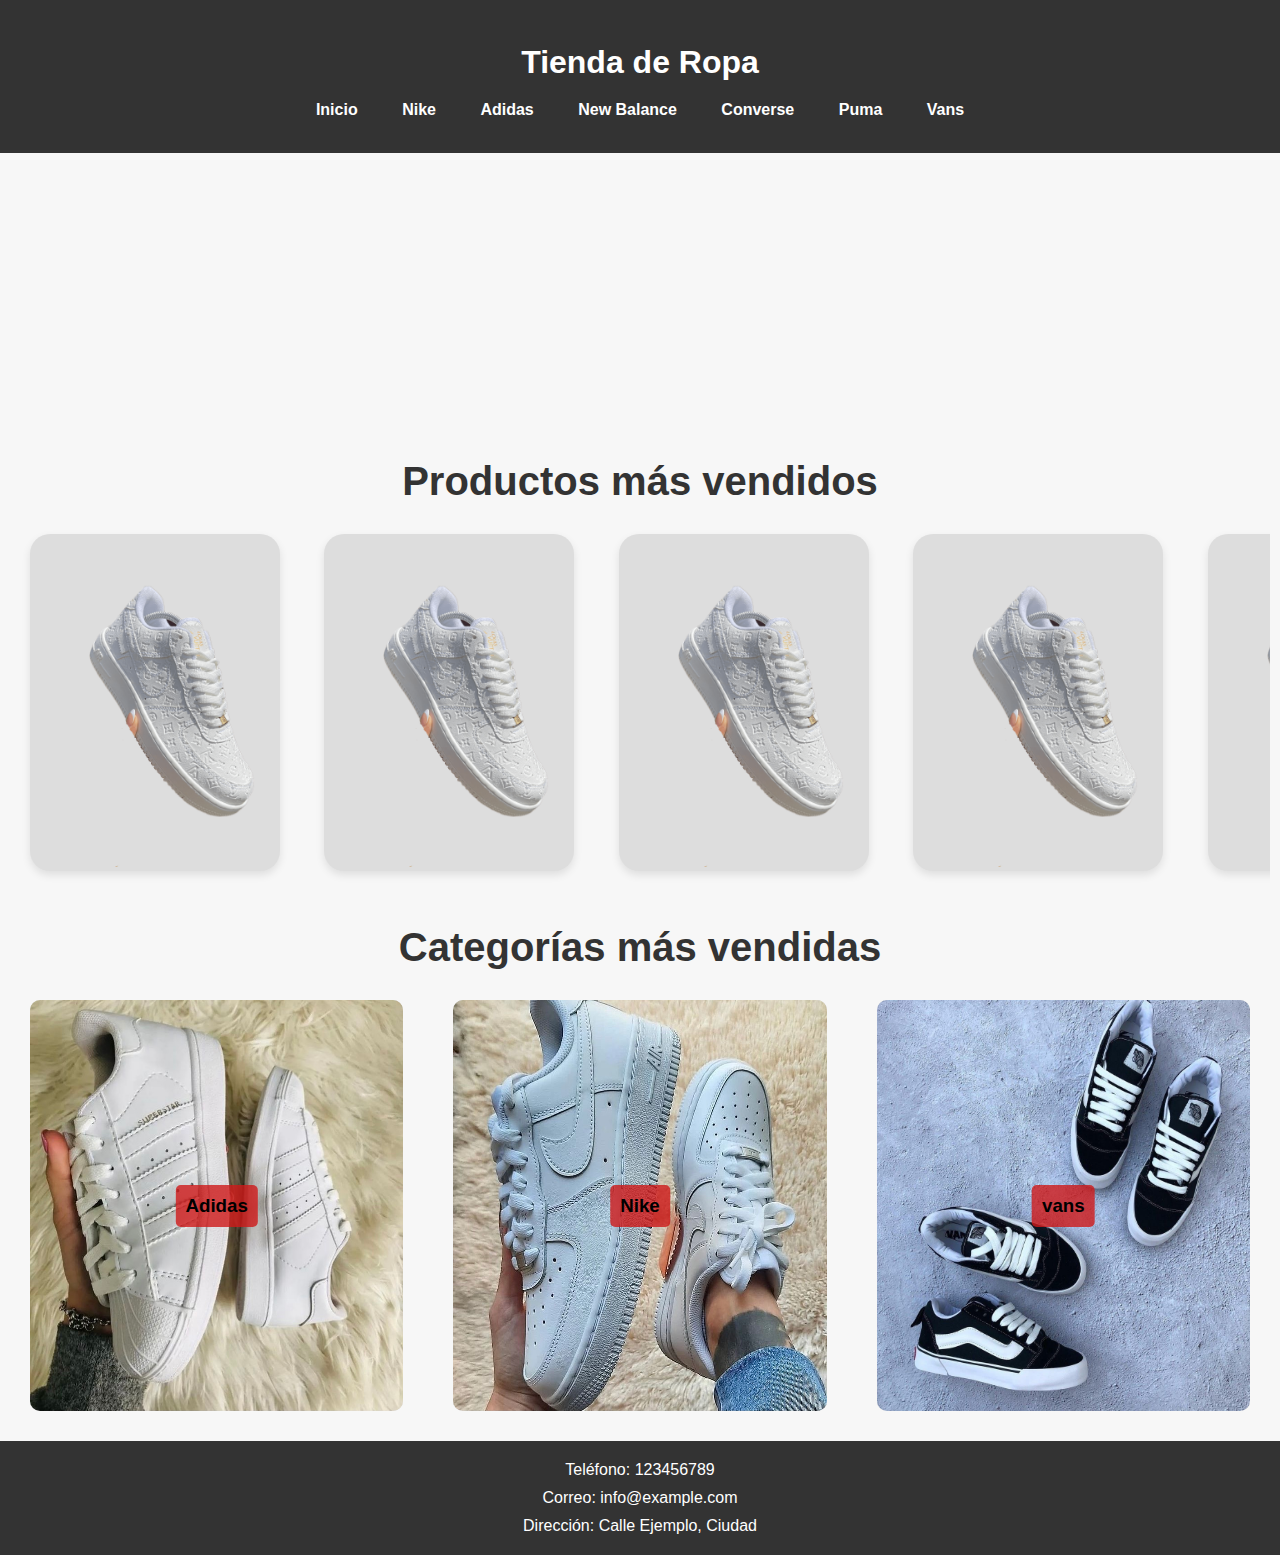
<file: index.html>
<!DOCTYPE html>
<html lang="es">
<head>
    <meta charset="UTF-8">
    <meta name="viewport" content="width=device-width, initial-scale=1.0">
    <title>Tienda de Ropa - Catálogo</title>
    <link rel="stylesheet" href="styles2.css">
</head>
<body>
    <header>
        <h1>Tienda de Ropa</h1>
        <nav>
            <ul>
                <li><a href="index.html">Inicio</a></li>
                <!-- Nuevas partes -->
                <li><a href="Nike.html">Nike</a></li>
                <li><a href="Adidas.html">Adidas</a></li>
                <li><a href="NewBalance.html">New Balance</a></li>
                <li><a href="Converse.html">Converse</a></li>
                <li><a href="Puma.html">Puma</a></li>
                <li><a href="Vans.html">Vans</a></li>
            </ul>
        </nav>
    </header>

    <!-- Nuevo div para el texto que va a aparecer -->
    <div id="texto-inicio" class="texto-inicio">
      <span>En Zapatos con Estilo, nos apasiona el calzado que</span>
      <span>no solo complementa tu estilo, sino que también refleja</span>
      <span>tu personalidad única. Nos enorgullece ofrecer una amplia</span>
      <span>selección de zapatillas de alta calidad, desde clásicos</span>
      <span>atemporales hasta las últimas tendencias de moda. Nuestra misión</span>
      <span>es proporcionarte no solo calzado excepcional, sino también una</span>
      <span>experiencia de compra inigualable. Con un equipo dedicado y experto,</span>
      <span>estamos aquí para ayudarte a encontrar el par perfecto que te haga</span>
      <span>destacar en cada paso que des. ¡Descubre tu próxima pareja favorita en</span>
      <span>Zapatos con Estilo hoy mismo</span>
    </div>

    <main>
        <h2 class="titulo-principal">Productos más vendidos</h2>
        
        <!-- Contenedor de productos más vendidos -->
        <div id="productos-mas-vendidos-container" class="productos-container">
            <section id="mas-vendidos" class="catalogo cuatro-columnas">
                <!-- Producto 1 -->
                <div class="producto p1">
                    <div class="imagen-container">
                        <img src="zapasdeprueba2.jpg.png" alt="Producto 1" class="producto-imagen">
                        <div class="descripcion">
                            <p>Producto 1</p>
                            <p>Precio: $XX</p>
                        </div>
                    </div>
                </div>
                <!-- Producto 2 -->
                <div class="producto p2">
                    <div class="imagen-container">
                        <img src="zapasdeprueba2.jpg.png" alt="Producto 2" class="producto-imagen">
                        <div class="descripcion">
                            <p>Producto 2</p>
                            <p>Precio: $XX</p>
                        </div>
                    </div>
                </div>
                <!-- Producto 3 -->
                <div class="producto p3">
                    <div class="imagen-container">
                        <img src="zapasdeprueba2.jpg.png" alt="Producto 3" class="producto-imagen">
                        <div class="descripcion">
                            <p>Producto 3</p>
                            <p>Precio: $XX</p>
                        </div>
                    </div>
                </div>
                <!-- Producto 4 -->
                <div class="producto p4">
                    <div class="imagen-container">
                        <img src="zapasdeprueba2.jpg.png" alt="Producto 4" class="producto-imagen">
                        <div class="descripcion">
                            <p>Producto 4</p>
                            <p>Precio: $XX</p>
                        </div>
                    </div>
                </div>
                <!-- Producto 5 -->
                <div class="producto p5">
                  <div class="imagen-container">
                      <img src="zapasdeprueba2.jpg.png" alt="Producto 5" class="producto-imagen">
                      <div class="descripcion">
                          <p>Producto 5</p>
                          <p>Precio: $XX</p>
                      </div>
                  </div>
              </div>
              <!-- Producto 6 -->
              <div class="producto p6">
                <div class="imagen-container">
                    <img src="zapasdeprueba2.jpg.png" alt="Producto 6" class="producto-imagen">
                    <div class="descripcion">
                        <p>Producto 6</p>
                        <p>Precio: $XX</p>
                    </div>
                </div>
            </div>
            </section>
        </div>
        
        <!-- Sección de categorías más vendidas -->
        <h2 class="titulo-principal">Categorías más vendidas</h2>

        <section id="categorias-vendidas" class="tres-columnas">
            <!-- Categoría 1 -->
            <div class="categoria">
                <a href="Adidas.html"><img src="AdidasSuperstar.PNG" alt="Categoría 1" class="categoria-imagen"></a>
                <a href="Adidas.html" ><h3>Adidas</h3></a>
            </div>
            <!-- Categoría 2 -->
            <div class="categoria">
              <a href="Nike.html"><img src="AirForceOneWhite.PNG" alt="Categoría 2" class="categoria-imagen"></a>
              <a href="Nike.html" ><h3>Nike</h3></a>
            </div>
            <!-- Categoría 3 -->
            <div class="categoria">
              <a href="Vans.html"><img src="KnuSkolClassic.jpg" alt="Categoría 3" class="categoria-imagen"></a>
              <a href="Vans.html" ><h3>vans</h3></a>
            </div>
        </section>
    </main>

    <!-- Footer -->
    <footer>
        <div class="contacto-footer">
            <p>Teléfono: 123456789</p>
            <p>Correo: info@example.com</p>
            <p>Dirección: Calle Ejemplo, Ciudad</p>
        </div>
    </footer>

    <script src="script2.js"></script>
</body>
</html>
</file>
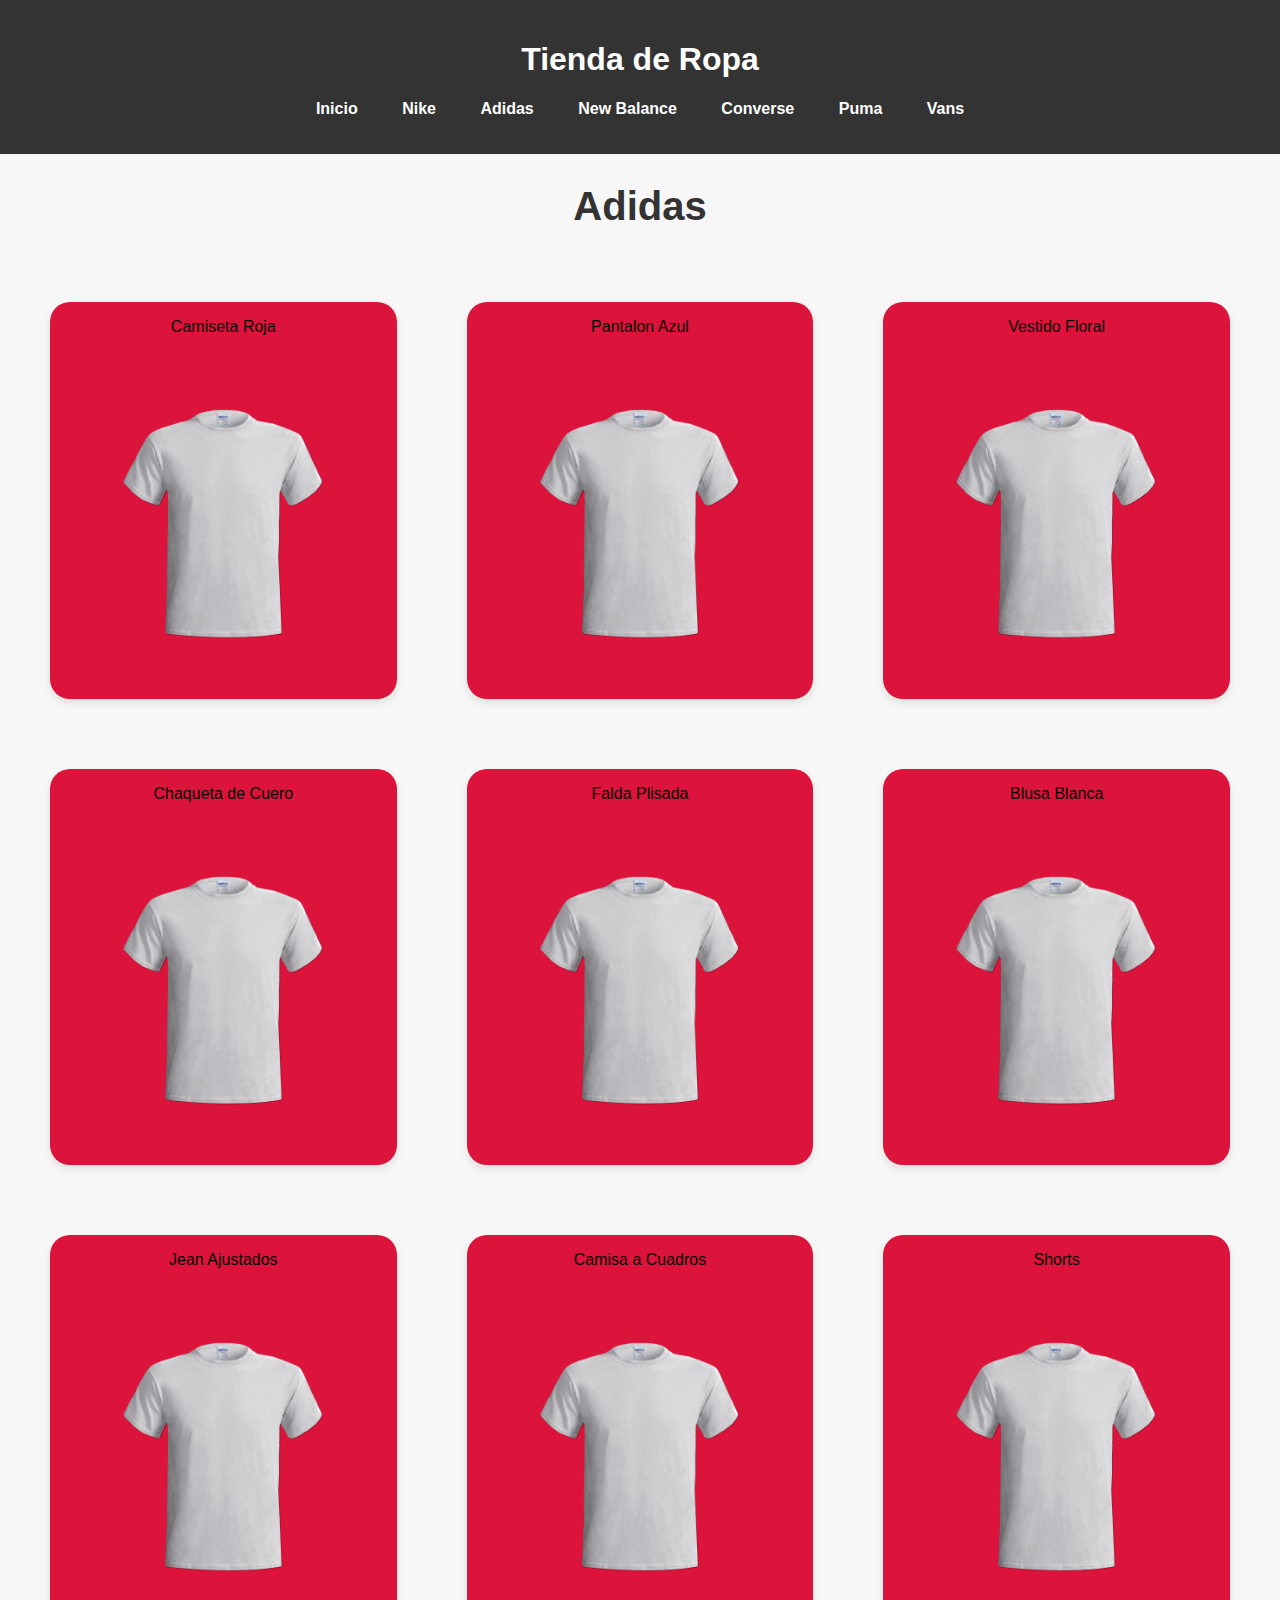
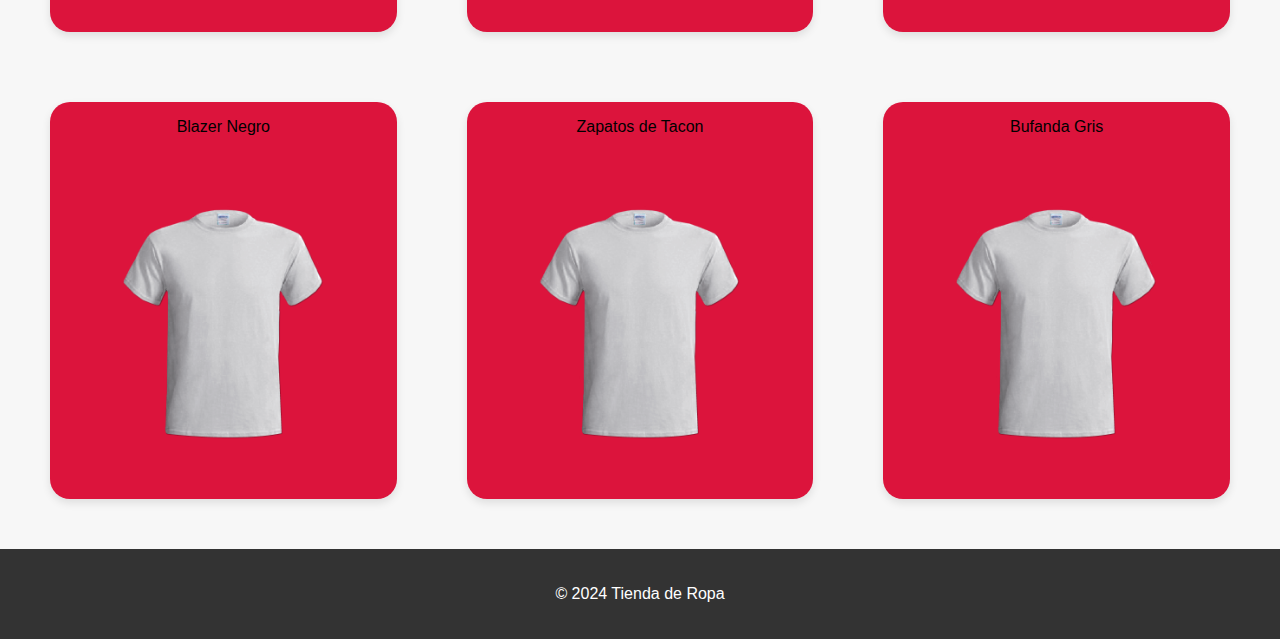
<file: Adidas.html>
<html lang="es">
<head>
  <meta charset="UTF-8">
  <meta name="viewport" content="width=device-width, initial-scale=1.0">
  <title>Tienda de Ropa</title>
  <link rel="stylesheet" href="styles.css">
</head>
<body>
  <header>
    <h1>Tienda de Ropa</h1>
    <nav>
        <ul>
            <li><a href="index.html">Inicio</a></li>
            <!-- Nuevas partes -->
            <li><a href="Nike.html">Nike</a></li>
            <li><a href="Adidas.html">Adidas</a></li>
            <li><a href="NewBalance.html">New Balance</a></li>
            <li><a href="Converse.html">Converse</a></li>
            <li><a href="Puma.html">Puma</a></li>
            <li><a href="Vans.html">Vans</a></li>
        </ul>
    </nav>
</header>
  
  <main>
    <h2 class="titulo-principal">Adidas</h2>
    <section id="productos" class="catalogo tres-columnas">
      <div class="producto">
        <div class="imagen-container">
          <p>Camiseta Roja</p>
          <img src="remera.png" alt="Camiseta Roja" class="producto-imagen">
          <div class="descripcion">
            <p>Camiseta Roja</p>
            <p>Precio: $20</p>
            <button onclick="agregarAlCarrito('Camiseta Roja', 20)" class="boton boton-verde">Agregar al carrito</button>
          </div>
        </div>
      </div>
      <div class="producto">
        <div class="imagen-container">
          <p>Pantalon Azul</p>
          <img src="remera.png" alt="Pantalón Azul" class="producto-imagen">
          <div class="descripcion">
            <p>Pantalon azul</p>
            <p>Precio: $30</p>
            <button onclick="agregarAlCarrito('Pantalón Azul', 30)" class="boton boton-verde">Agregar al carrito</button>
          </div>
        </div>
      </div>
      <div class="producto">
        <div class="imagen-container">
          <p>Vestido Floral</p>
          <img src="remera.png" alt="Vestido Floral" class="producto-imagen">
          <div class="descripcion">
            <p>Vestido Floral</p>
            <p>Precio: $50</p>
            <button onclick="agregarAlCarrito('Vestido Floral', 50)" class="boton boton-verde">Agregar al carrito</button>
          </div>
        </div>
      </div>
      <div class="producto">
        <div class="imagen-container">
          <p>Chaqueta de Cuero</p>
          <img src="remera.png" alt="Chaqueta de Cuero" class="producto-imagen">
          <div class="descripcion">
            <p>Chaqueta de Cuero</p>
            <p>Precio: $80</p>
            <button onclick="agregarAlCarrito('Chaqueta de Cuero', 80)" class="boton boton-verde">Agregar al carrito</button>
          </div>
        </div>
      </div>
      <div class="producto">
        <div class="imagen-container">
          <p>Falda Plisada</p>
          <img src="remera.png" alt="Falda Plisada" class="producto-imagen">
          <div class="descripcion">
            <p>Falda Plisada</p>
            <p>Precio: $40</p>
            <button onclick="agregarAlCarrito('Falda Plisada', 40)" class="boton boton-verde">Agregar al carrito</button>
          </div>
        </div>
      </div>
      <div class="producto">
        <div class="imagen-container">
          <p>Blusa Blanca</p>
          <img src="remera.png" alt="Blusa Blanca" class="producto-imagen">
          <div class="descripcion">
            <p>Blusa Blanca</p>
            <p>Precio: $25</p>
            <button onclick="agregarAlCarrito('Blusa Blanca', 25)" class="boton boton-verde">Agregar al carrito</button>
          </div>
        </div>
      </div>
      <div class="producto">
        <div class="imagen-container">
          <p>Jean Ajustados</p>
          <img src="remera.png" alt="Jeans Ajustados" class="producto-imagen">
          <div class="descripcion">
            <p>Jeans Ajustados</p>
            <p>Precio: $35</p>
            <button onclick="agregarAlCarrito('Jeans Ajustados', 35)" class="boton boton-verde">Agregar al carrito</button>
          </div>
        </div>
      </div>
      <div class="producto">
        <div class="imagen-container">
          <p>Camisa a Cuadros</p>
          <img src="remera.png" alt="Camisa a Cuadros" class="producto-imagen">
          <div class="descripcion">
            <p>Camisa a Cuadros</p>
            <p>Precio: $45</p>
            <button onclick="agregarAlCarrito('Camisa a Cuadros', 45)" class="boton boton-verde">Agregar al carrito</button>
          </div>
        </div>
      </div>
      <div class="producto">
        <div class="imagen-container">
          <p>Shorts</p>
          <img src="remera.png" alt="Shorts Denim" class="producto-imagen">
          <div class="descripcion">
            <p>Shorts Denim</p>
            <p>Precio: $30</p>
            <button onclick="agregarAlCarrito('Shorts Denim', 30)" class="boton boton-verde">Agregar al carrito</button>
          </div>
        </div>
      </div>
      <div class="producto">
        <div class="imagen-container">
          <p>Blazer Negro</p>
          <img src="remera.png" alt="Blazer Negro" class="producto-imagen">
          <div class="descripcion">
            <p>Blazer Negro</p>
            <p>Precio: $70</p>
            <button onclick="agregarAlCarrito('Blazer Negro', 70)" class="boton boton-verde">Agregar al carrito</button>
          </div>
        </div>
      </div>
      <div class="producto">
        <div class="imagen-container">
          <p>Zapatos de Tacon</p>
          <img src="remera.png" alt="Zapatos de Tacón" class="producto-imagen">
          <div class="descripcion">
            <p>Zapatos de Tacón</p>
            <p>Precio: $60</p>
            <button onclick="agregarAlCarrito('Zapatos de Tacón', 60)" class="boton boton-verde">Agregar al carrito</button>
          </div>
        </div>
      </div>
      <div class="producto">
        <div class="imagen-container">
          <p>Bufanda Gris</p>
          <img src="remera.png" alt="Bufanda Gris" class="producto-imagen">
          <div class="descripcion">
            <p>Bufanda Gris</p>
            <p>Precio: $15</p>
            <button onclick="agregarAlCarrito('Bufanda Gris', 15)" class="boton boton-verde">Agregar al carrito</button>
          </div>
        </div>
      </div>
    </section>
    
    <aside id="carrito" class="carrito-vacio">
      <h2>Carrito de Compras</h2>
      <ul id="lista-carrito"></ul>
      <p id="total">Total: $0</p>
      <button onclick="vaciarCarrito()" class="boton boton-rojo">Vaciar Carrito</button>
      <a href="https://api.whatsapp.com/send?phone=543425594220&text=Hola%2C%20quiero%20ordenar%20los%20siguientes%20productos%3A%20{Aquí%20escribe%20los%20productos%20del%20carrito}" class="boton boton-verde">Contactar por WhatsApp</a>
    </aside>
  </main>
  
  <footer>
    <p>&copy; 2024 Tienda de Ropa</p>
  </footer>

  <script src="script.js"></script>
</body>
</html>
</file>
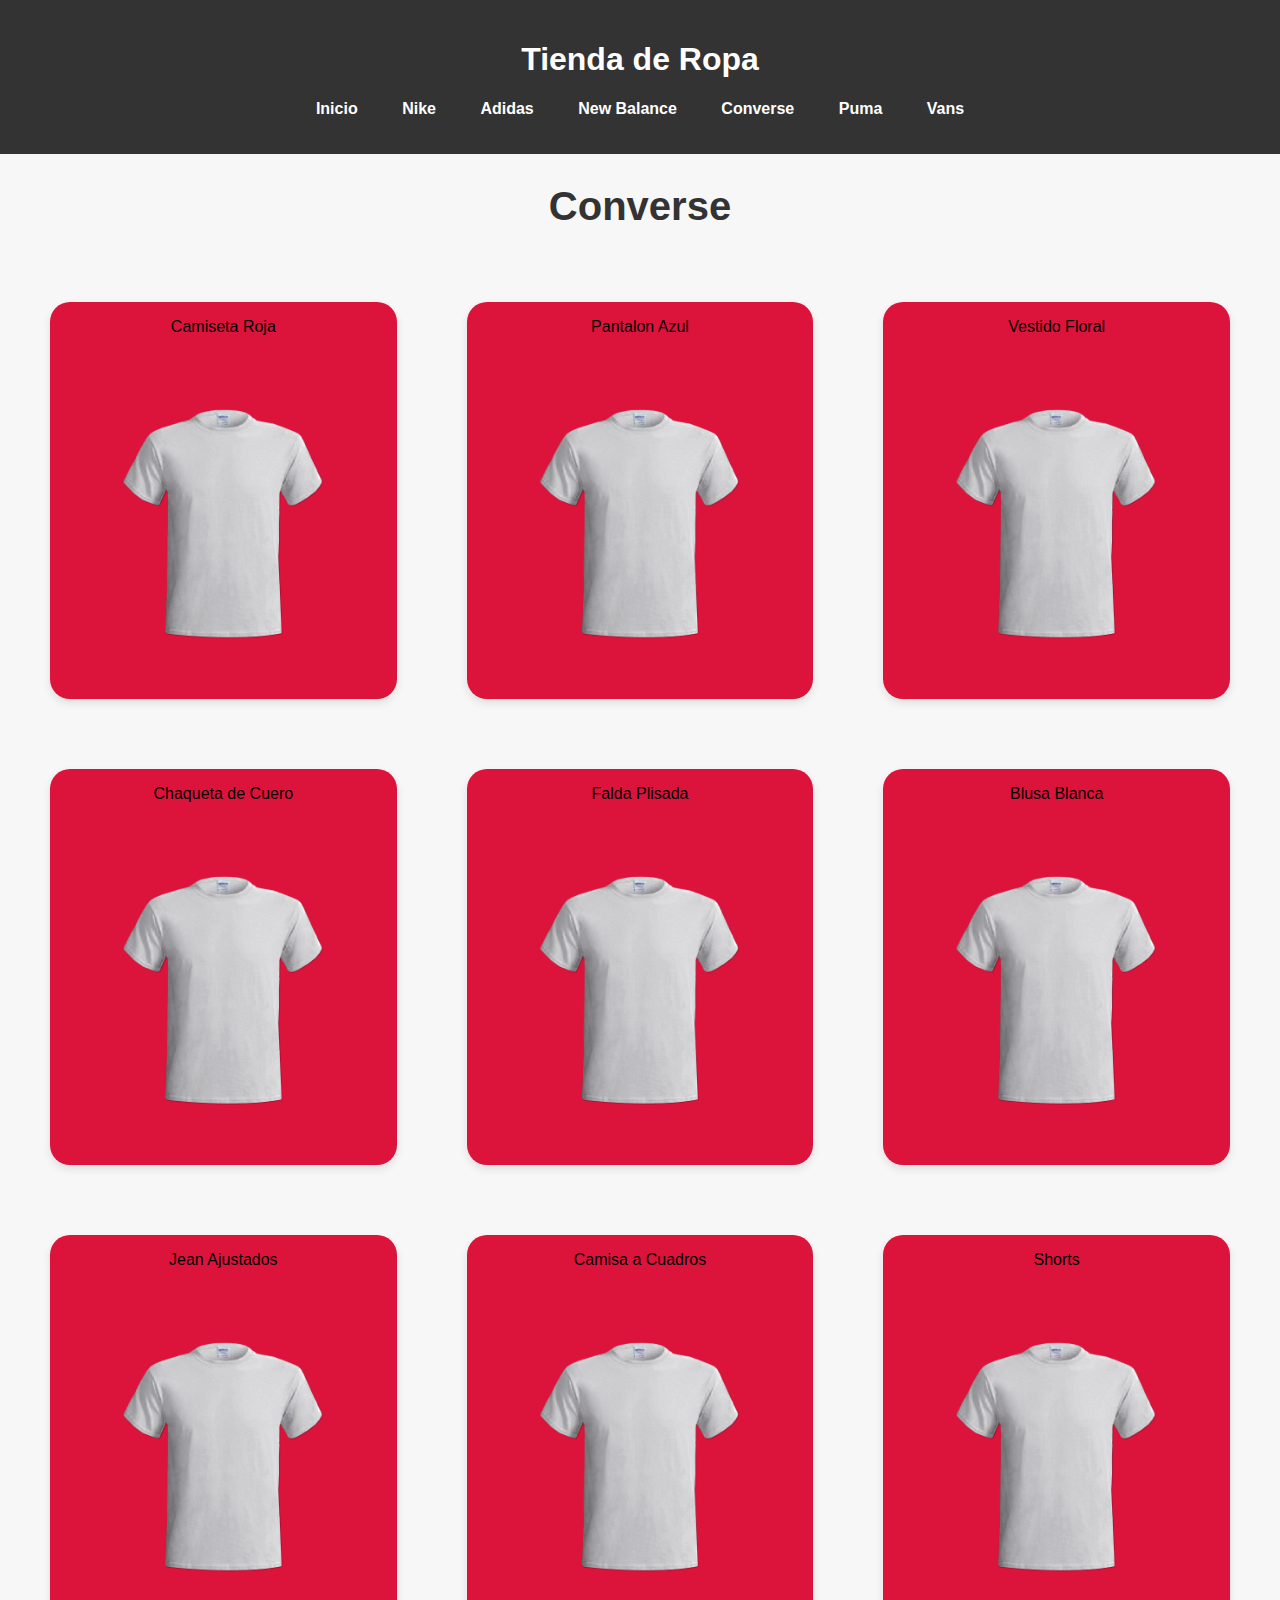
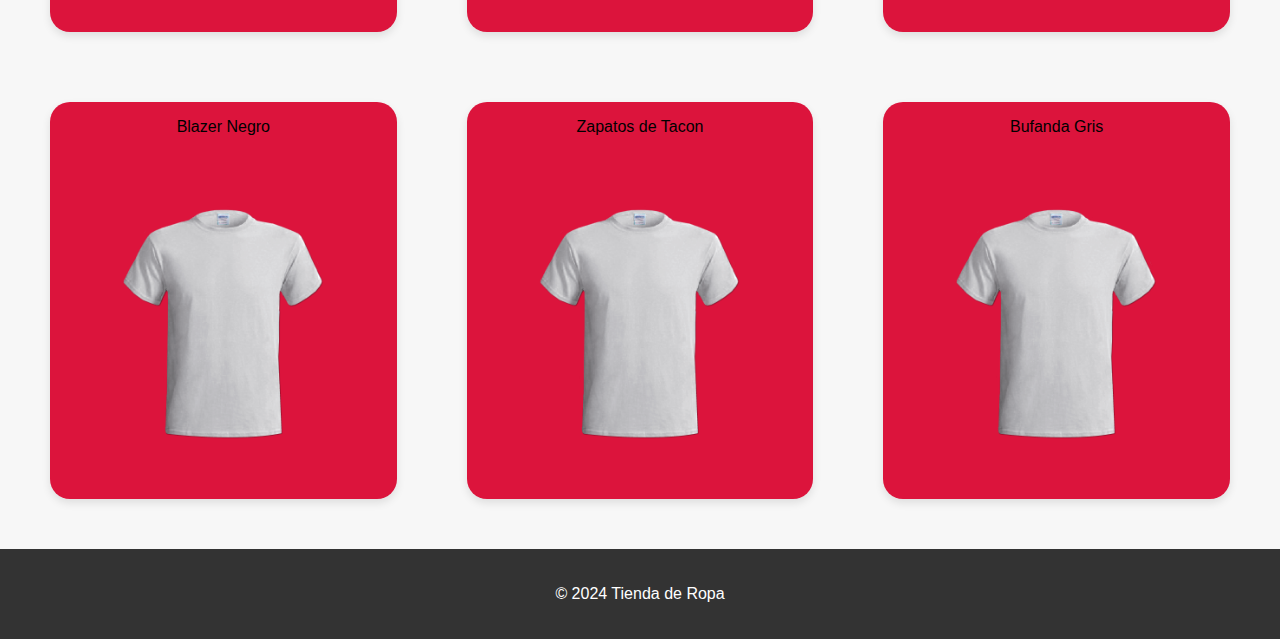
<file: Converse.html>
<html lang="es">
<head>
  <meta charset="UTF-8">
  <meta name="viewport" content="width=device-width, initial-scale=1.0">
  <title>Tienda de Ropa</title>
  <link rel="stylesheet" href="styles.css">
</head>
<body>
  <header>
    <h1>Tienda de Ropa</h1>
    <nav>
        <ul>
            <li><a href="index.html">Inicio</a></li>
            <!-- Nuevas partes -->
            <li><a href="Nike.html">Nike</a></li>
            <li><a href="Adidas.html">Adidas</a></li>
            <li><a href="NewBalance.html">New Balance</a></li>
            <li><a href="Converse.html">Converse</a></li>
            <li><a href="Puma.html">Puma</a></li>
            <li><a href="Vans.html">Vans</a></li>
        </ul>
    </nav>
</header>
  
  <main>
    <h2 class="titulo-principal">Converse</h2>
    <section id="productos" class="catalogo tres-columnas">
      <div class="producto">
        <div class="imagen-container">
          <p>Camiseta Roja</p>
          <img src="remera.png" alt="Camiseta Roja" class="producto-imagen">
          <div class="descripcion">
            <p>Camiseta Roja</p>
            <p>Precio: $20</p>
            <button onclick="agregarAlCarrito('Camiseta Roja', 20)" class="boton boton-verde">Agregar al carrito</button>
          </div>
        </div>
      </div>
      <div class="producto">
        <div class="imagen-container">
          <p>Pantalon Azul</p>
          <img src="remera.png" alt="Pantalón Azul" class="producto-imagen">
          <div class="descripcion">
            <p>Pantalon azul</p>
            <p>Precio: $30</p>
            <button onclick="agregarAlCarrito('Pantalón Azul', 30)" class="boton boton-verde">Agregar al carrito</button>
          </div>
        </div>
      </div>
      <div class="producto">
        <div class="imagen-container">
          <p>Vestido Floral</p>
          <img src="remera.png" alt="Vestido Floral" class="producto-imagen">
          <div class="descripcion">
            <p>Vestido Floral</p>
            <p>Precio: $50</p>
            <button onclick="agregarAlCarrito('Vestido Floral', 50)" class="boton boton-verde">Agregar al carrito</button>
          </div>
        </div>
      </div>
      <div class="producto">
        <div class="imagen-container">
          <p>Chaqueta de Cuero</p>
          <img src="remera.png" alt="Chaqueta de Cuero" class="producto-imagen">
          <div class="descripcion">
            <p>Chaqueta de Cuero</p>
            <p>Precio: $80</p>
            <button onclick="agregarAlCarrito('Chaqueta de Cuero', 80)" class="boton boton-verde">Agregar al carrito</button>
          </div>
        </div>
      </div>
      <div class="producto">
        <div class="imagen-container">
          <p>Falda Plisada</p>
          <img src="remera.png" alt="Falda Plisada" class="producto-imagen">
          <div class="descripcion">
            <p>Falda Plisada</p>
            <p>Precio: $40</p>
            <button onclick="agregarAlCarrito('Falda Plisada', 40)" class="boton boton-verde">Agregar al carrito</button>
          </div>
        </div>
      </div>
      <div class="producto">
        <div class="imagen-container">
          <p>Blusa Blanca</p>
          <img src="remera.png" alt="Blusa Blanca" class="producto-imagen">
          <div class="descripcion">
            <p>Blusa Blanca</p>
            <p>Precio: $25</p>
            <button onclick="agregarAlCarrito('Blusa Blanca', 25)" class="boton boton-verde">Agregar al carrito</button>
          </div>
        </div>
      </div>
      <div class="producto">
        <div class="imagen-container">
          <p>Jean Ajustados</p>
          <img src="remera.png" alt="Jeans Ajustados" class="producto-imagen">
          <div class="descripcion">
            <p>Jeans Ajustados</p>
            <p>Precio: $35</p>
            <button onclick="agregarAlCarrito('Jeans Ajustados', 35)" class="boton boton-verde">Agregar al carrito</button>
          </div>
        </div>
      </div>
      <div class="producto">
        <div class="imagen-container">
          <p>Camisa a Cuadros</p>
          <img src="remera.png" alt="Camisa a Cuadros" class="producto-imagen">
          <div class="descripcion">
            <p>Camisa a Cuadros</p>
            <p>Precio: $45</p>
            <button onclick="agregarAlCarrito('Camisa a Cuadros', 45)" class="boton boton-verde">Agregar al carrito</button>
          </div>
        </div>
      </div>
      <div class="producto">
        <div class="imagen-container">
          <p>Shorts</p>
          <img src="remera.png" alt="Shorts Denim" class="producto-imagen">
          <div class="descripcion">
            <p>Shorts Denim</p>
            <p>Precio: $30</p>
            <button onclick="agregarAlCarrito('Shorts Denim', 30)" class="boton boton-verde">Agregar al carrito</button>
          </div>
        </div>
      </div>
      <div class="producto">
        <div class="imagen-container">
          <p>Blazer Negro</p>
          <img src="remera.png" alt="Blazer Negro" class="producto-imagen">
          <div class="descripcion">
            <p>Blazer Negro</p>
            <p>Precio: $70</p>
            <button onclick="agregarAlCarrito('Blazer Negro', 70)" class="boton boton-verde">Agregar al carrito</button>
          </div>
        </div>
      </div>
      <div class="producto">
        <div class="imagen-container">
          <p>Zapatos de Tacon</p>
          <img src="remera.png" alt="Zapatos de Tacón" class="producto-imagen">
          <div class="descripcion">
            <p>Zapatos de Tacón</p>
            <p>Precio: $60</p>
            <button onclick="agregarAlCarrito('Zapatos de Tacón', 60)" class="boton boton-verde">Agregar al carrito</button>
          </div>
        </div>
      </div>
      <div class="producto">
        <div class="imagen-container">
          <p>Bufanda Gris</p>
          <img src="remera.png" alt="Bufanda Gris" class="producto-imagen">
          <div class="descripcion">
            <p>Bufanda Gris</p>
            <p>Precio: $15</p>
            <button onclick="agregarAlCarrito('Bufanda Gris', 15)" class="boton boton-verde">Agregar al carrito</button>
          </div>
        </div>
      </div>
    </section>
    
    <aside id="carrito" class="carrito-vacio">
      <h2>Carrito de Compras</h2>
      <ul id="lista-carrito"></ul>
      <p id="total">Total: $0</p>
      <button onclick="vaciarCarrito()" class="boton boton-rojo">Vaciar Carrito</button>
      <a href="https://api.whatsapp.com/send?phone=543425594220&text=Hola%2C%20quiero%20ordenar%20los%20siguientes%20productos%3A%20{Aquí%20escribe%20los%20productos%20del%20carrito}" class="boton boton-verde">Contactar por WhatsApp</a>
    </aside>
  </main>
  
  <footer>
    <p>&copy; 2024 Tienda de Ropa</p>
  </footer>

  <script src="script.js"></script>
</body>
</html>
</file>
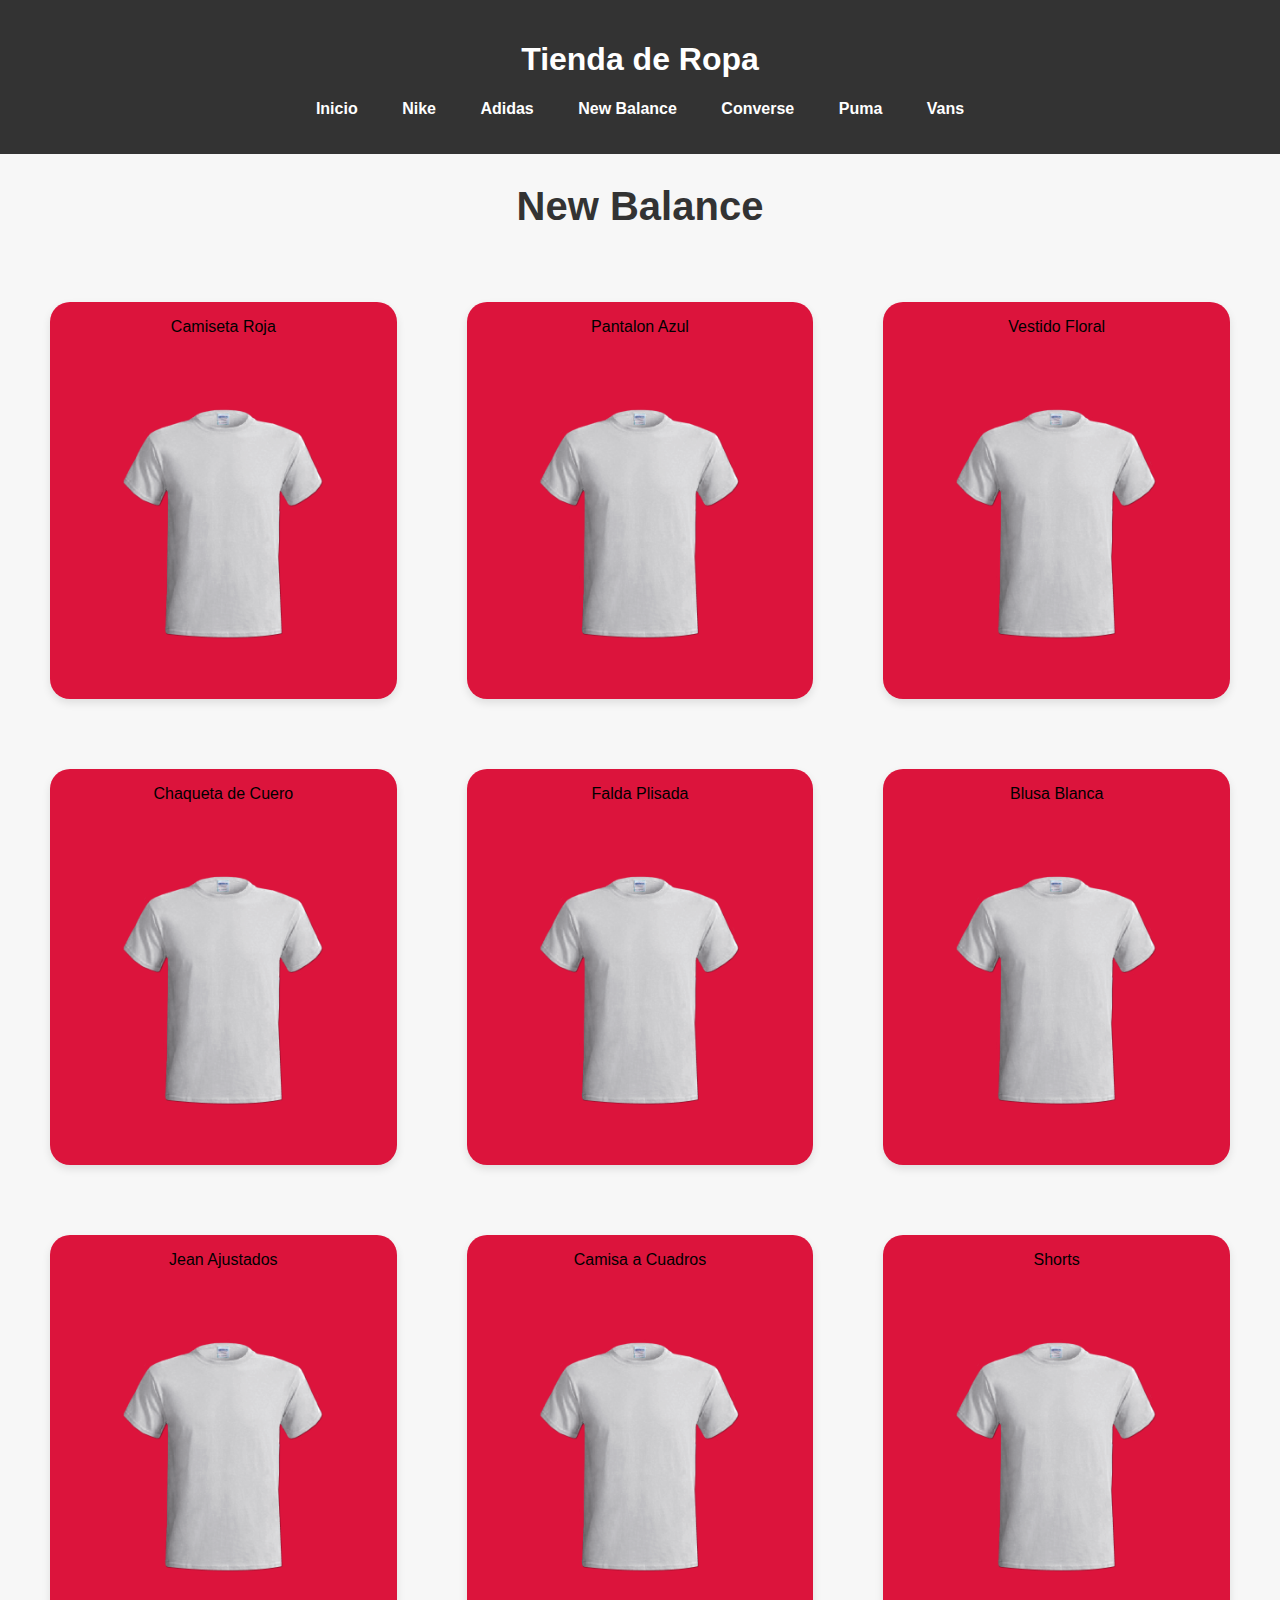
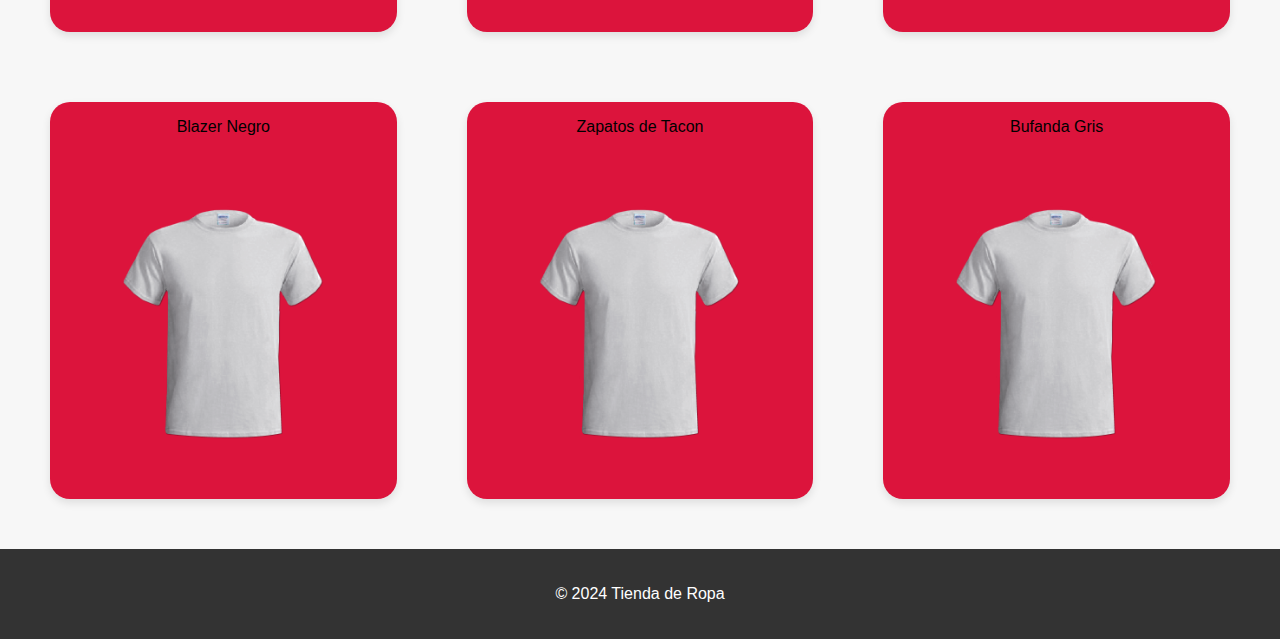
<file: NewBalance.html>
<html lang="es">
<head>
  <meta charset="UTF-8">
  <meta name="viewport" content="width=device-width, initial-scale=1.0">
  <title>Tienda de Ropa</title>
  <link rel="stylesheet" href="styles.css">
</head>
<body>
  <header>
    <h1>Tienda de Ropa</h1>
    <nav>
        <ul>
            <li><a href="index.html">Inicio</a></li>
            <!-- Nuevas partes -->
            <li><a href="Nike.html">Nike</a></li>
            <li><a href="Adidas.html">Adidas</a></li>
            <li><a href="NewBalance.html">New Balance</a></li>
            <li><a href="Converse.html">Converse</a></li>
            <li><a href="Puma.html">Puma</a></li>
            <li><a href="Vans.html">Vans</a></li>
        </ul>
    </nav>
</header>
  
  <main>
    <h2 class="titulo-principal">New Balance</h2>
    <section id="productos" class="catalogo tres-columnas">
      <div class="producto">
        <div class="imagen-container">
          <p>Camiseta Roja</p>
          <img src="remera.png" alt="Camiseta Roja" class="producto-imagen">
          <div class="descripcion">
            <p>Camiseta Roja</p>
            <p>Precio: $20</p>
            <button onclick="agregarAlCarrito('Camiseta Roja', 20)" class="boton boton-verde">Agregar al carrito</button>
          </div>
        </div>
      </div>
      <div class="producto">
        <div class="imagen-container">
          <p>Pantalon Azul</p>
          <img src="remera.png" alt="Pantalón Azul" class="producto-imagen">
          <div class="descripcion">
            <p>Pantalon azul</p>
            <p>Precio: $30</p>
            <button onclick="agregarAlCarrito('Pantalón Azul', 30)" class="boton boton-verde">Agregar al carrito</button>
          </div>
        </div>
      </div>
      <div class="producto">
        <div class="imagen-container">
          <p>Vestido Floral</p>
          <img src="remera.png" alt="Vestido Floral" class="producto-imagen">
          <div class="descripcion">
            <p>Vestido Floral</p>
            <p>Precio: $50</p>
            <button onclick="agregarAlCarrito('Vestido Floral', 50)" class="boton boton-verde">Agregar al carrito</button>
          </div>
        </div>
      </div>
      <div class="producto">
        <div class="imagen-container">
          <p>Chaqueta de Cuero</p>
          <img src="remera.png" alt="Chaqueta de Cuero" class="producto-imagen">
          <div class="descripcion">
            <p>Chaqueta de Cuero</p>
            <p>Precio: $80</p>
            <button onclick="agregarAlCarrito('Chaqueta de Cuero', 80)" class="boton boton-verde">Agregar al carrito</button>
          </div>
        </div>
      </div>
      <div class="producto">
        <div class="imagen-container">
          <p>Falda Plisada</p>
          <img src="remera.png" alt="Falda Plisada" class="producto-imagen">
          <div class="descripcion">
            <p>Falda Plisada</p>
            <p>Precio: $40</p>
            <button onclick="agregarAlCarrito('Falda Plisada', 40)" class="boton boton-verde">Agregar al carrito</button>
          </div>
        </div>
      </div>
      <div class="producto">
        <div class="imagen-container">
          <p>Blusa Blanca</p>
          <img src="remera.png" alt="Blusa Blanca" class="producto-imagen">
          <div class="descripcion">
            <p>Blusa Blanca</p>
            <p>Precio: $25</p>
            <button onclick="agregarAlCarrito('Blusa Blanca', 25)" class="boton boton-verde">Agregar al carrito</button>
          </div>
        </div>
      </div>
      <div class="producto">
        <div class="imagen-container">
          <p>Jean Ajustados</p>
          <img src="remera.png" alt="Jeans Ajustados" class="producto-imagen">
          <div class="descripcion">
            <p>Jeans Ajustados</p>
            <p>Precio: $35</p>
            <button onclick="agregarAlCarrito('Jeans Ajustados', 35)" class="boton boton-verde">Agregar al carrito</button>
          </div>
        </div>
      </div>
      <div class="producto">
        <div class="imagen-container">
          <p>Camisa a Cuadros</p>
          <img src="remera.png" alt="Camisa a Cuadros" class="producto-imagen">
          <div class="descripcion">
            <p>Camisa a Cuadros</p>
            <p>Precio: $45</p>
            <button onclick="agregarAlCarrito('Camisa a Cuadros', 45)" class="boton boton-verde">Agregar al carrito</button>
          </div>
        </div>
      </div>
      <div class="producto">
        <div class="imagen-container">
          <p>Shorts</p>
          <img src="remera.png" alt="Shorts Denim" class="producto-imagen">
          <div class="descripcion">
            <p>Shorts Denim</p>
            <p>Precio: $30</p>
            <button onclick="agregarAlCarrito('Shorts Denim', 30)" class="boton boton-verde">Agregar al carrito</button>
          </div>
        </div>
      </div>
      <div class="producto">
        <div class="imagen-container">
          <p>Blazer Negro</p>
          <img src="remera.png" alt="Blazer Negro" class="producto-imagen">
          <div class="descripcion">
            <p>Blazer Negro</p>
            <p>Precio: $70</p>
            <button onclick="agregarAlCarrito('Blazer Negro', 70)" class="boton boton-verde">Agregar al carrito</button>
          </div>
        </div>
      </div>
      <div class="producto">
        <div class="imagen-container">
          <p>Zapatos de Tacon</p>
          <img src="remera.png" alt="Zapatos de Tacón" class="producto-imagen">
          <div class="descripcion">
            <p>Zapatos de Tacón</p>
            <p>Precio: $60</p>
            <button onclick="agregarAlCarrito('Zapatos de Tacón', 60)" class="boton boton-verde">Agregar al carrito</button>
          </div>
        </div>
      </div>
      <div class="producto">
        <div class="imagen-container">
          <p>Bufanda Gris</p>
          <img src="remera.png" alt="Bufanda Gris" class="producto-imagen">
          <div class="descripcion">
            <p>Bufanda Gris</p>
            <p>Precio: $15</p>
            <button onclick="agregarAlCarrito('Bufanda Gris', 15)" class="boton boton-verde">Agregar al carrito</button>
          </div>
        </div>
      </div>
    </section>
    
    <aside id="carrito" class="carrito-vacio">
      <h2>Carrito de Compras</h2>
      <ul id="lista-carrito"></ul>
      <p id="total">Total: $0</p>
      <button onclick="vaciarCarrito()" class="boton boton-rojo">Vaciar Carrito</button>
      <a href="https://api.whatsapp.com/send?phone=543425594220&text=Hola%2C%20quiero%20ordenar%20los%20siguientes%20productos%3A%20{Aquí%20escribe%20los%20productos%20del%20carrito}" class="boton boton-verde">Contactar por WhatsApp</a>
    </aside>
  </main>
  
  <footer>
    <p>&copy; 2024 Tienda de Ropa</p>
  </footer>

  <script src="script.js"></script>
</body>
</html>
</file>
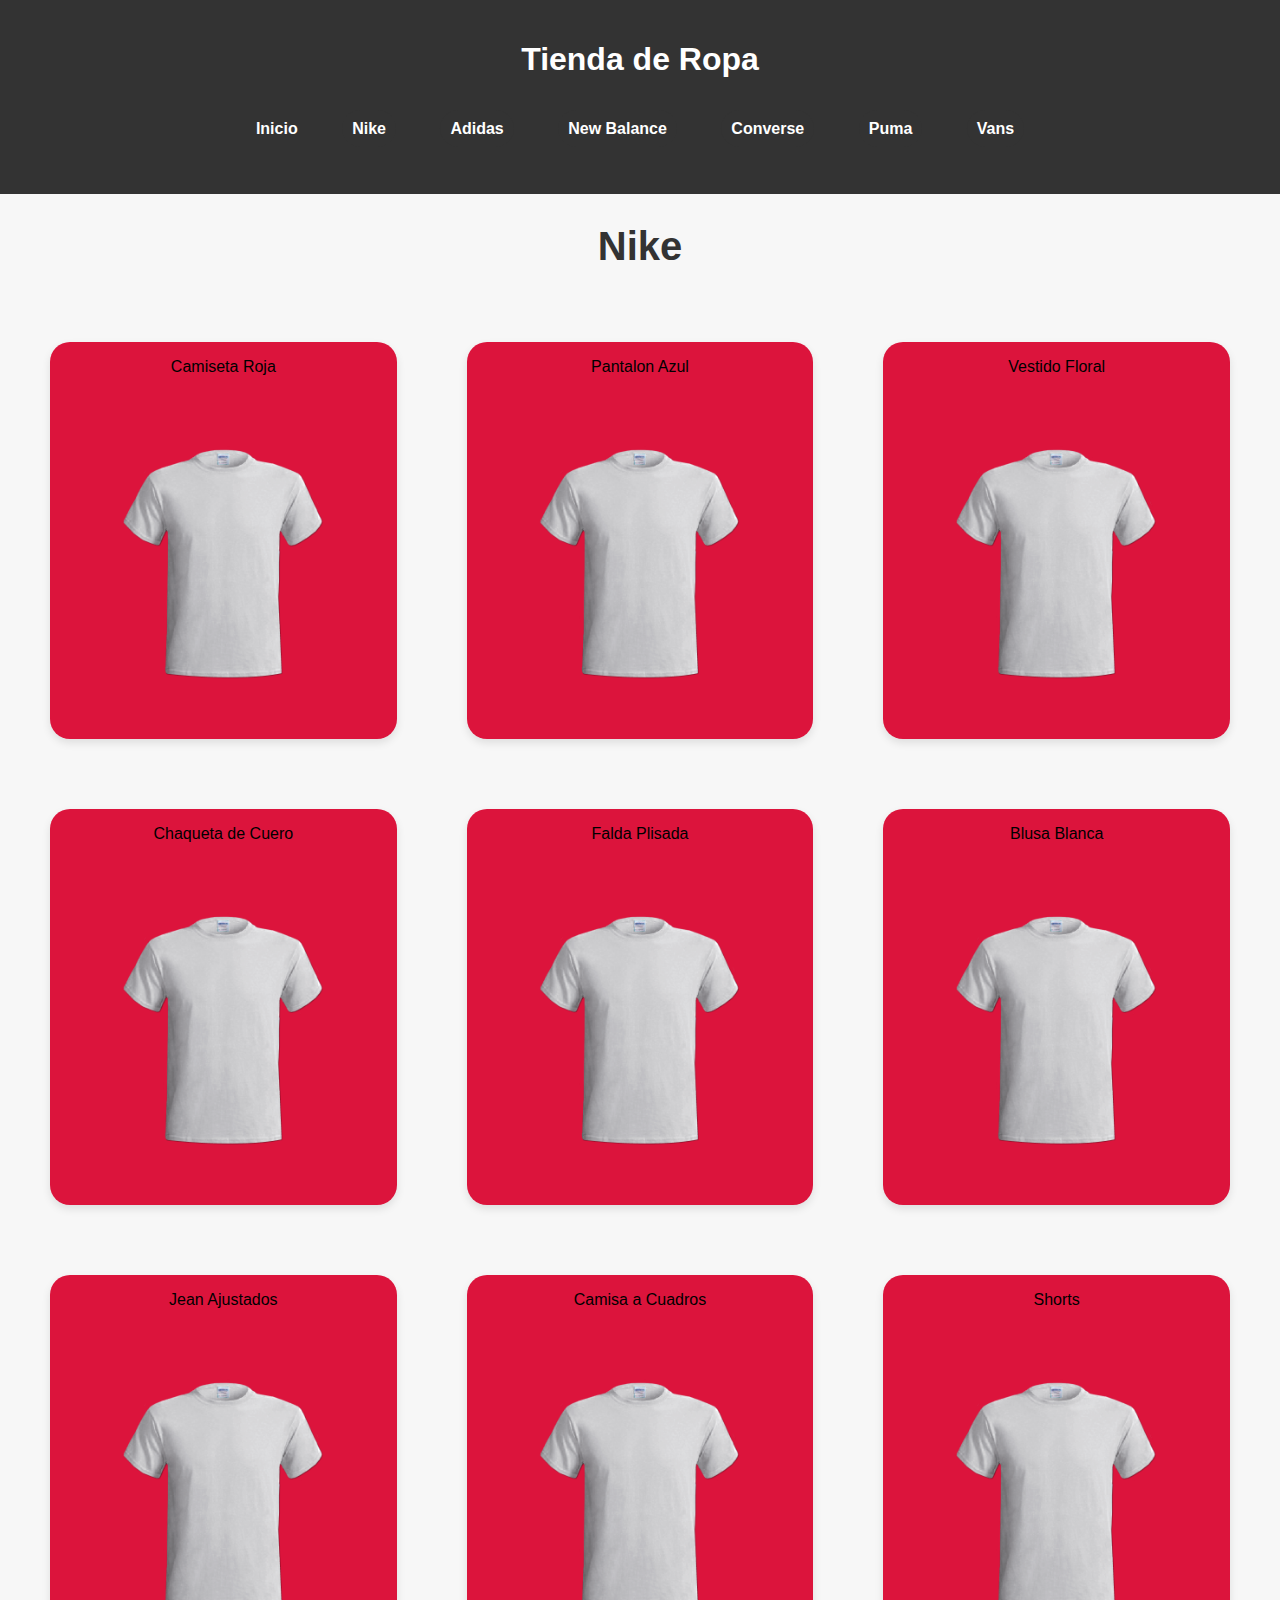
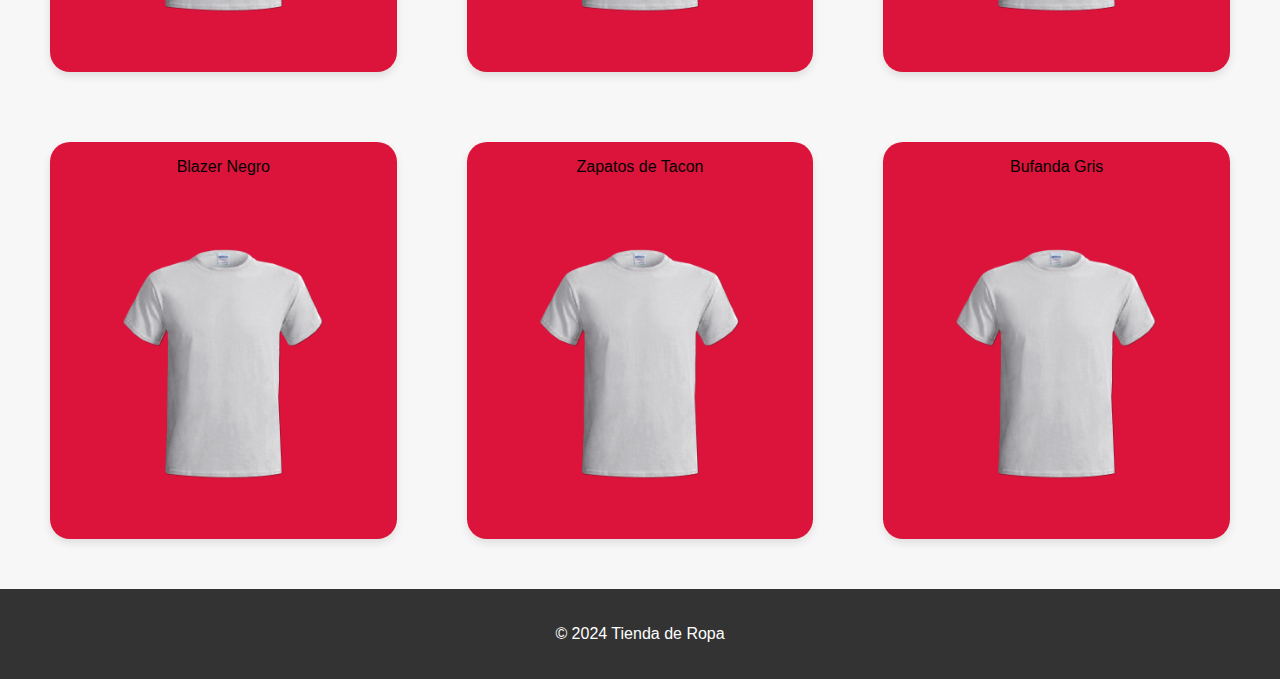
<file: Nike.html>
<html lang="es">
<head>
  <meta charset="UTF-8">
  <meta name="viewport" content="width=device-width, initial-scale=1.0">
  <title>Tienda de Ropa</title>
  <link rel="stylesheet" href="styles.css">
</head>
<body>
<header>
    <h1>Tienda de Ropa</h1>
    <nav>
      <ul>
        <li><a href="index.html">Inicio</a></li>
        <li class="dropdown">
          <a href="#" class="dropbtn">Nike</a>
          <div class="dropdown-content">
            <a class="Shoestext" href="Nike_zapatilla1.html">Zapatilla 1</a>
            <a class="Shoestext" href="Nike_zapatilla2.html">Zapatilla 2</a>
            <a class="Shoestext" href="Nike_zapatilla3.html">Zapatilla 3</a>
            <a class="Shoestext" href="Nike_zapatilla4.html">Zapatilla 4</a>
            <a class="Shoestext" href="Nike_zapatilla5.html">Zapatilla 5</a>
            <a class="Shoestext" href="Nike_zapatilla6.html">Zapatilla 6</a>
          </div>
        </li>
        <li class="dropdown">
          <a href="#" class="dropbtn">Adidas</a>
          <div class="dropdown-content">
            <a class="Shoestext" href="Adidas_zapatilla1.html">Zapatilla 1</a>
            <a class="Shoestext" href="Adidas_zapatilla2.html">Zapatilla 2</a>
            <a class="Shoestext" href="Adidas_zapatilla3.html">Zapatilla 3</a>
            <a class="Shoestext" href="Adidas_zapatilla4.html">Zapatilla 4</a>
            <a class="Shoestext" href="Adidas_zapatilla5.html">Zapatilla 5</a>
            <a class="Shoestext" href="Adidas_zapatilla6.html">Zapatilla 6</a>
          </div>
        </li>
        <li class="dropdown">
          <a href="#" class="dropbtn">New Balance</a>
          <div class="dropdown-content">
            <a class="Shoestext" href="NewBalance_zapatilla1.html">Zapatilla 1</a>
            <a class="Shoestext" href="NewBalance_zapatilla2.html">Zapatilla 2</a>
            <a class="Shoestext" href="NewBalance_zapatilla3.html">Zapatilla 3</a>
            <a class="Shoestext" href="NewBalance_zapatilla4.html">Zapatilla 4</a>
            <a class="Shoestext" href="NewBalance_zapatilla5.html">Zapatilla 5</a>
            <a class="Shoestext" href="NewBalance_zapatilla6.html">Zapatilla 6</a>
          </div>
        </li>
        <li class="dropdown">
          <a href="#" class="dropbtn">Converse</a>
          <div class="dropdown-content">
            <a class="Shoestext" href="Converse_zapatilla1.html">Zapatilla 1</a>
            <a class="Shoestext" href="Converse_zapatilla2.html">Zapatilla 2</a>
            <a class="Shoestext" href="Converse_zapatilla3.html">Zapatilla 3</a>
            <a class="Shoestext" href="Converse_zapatilla4.html">Zapatilla 4</a>
            <a class="Shoestext" href="Converse_zapatilla5.html">Zapatilla 5</a>
            <a class="Shoestext" href="Converse_zapatilla6.html">Zapatilla 6</a>
          </div>
        </li>
        <li class="dropdown">
          <a href="#" class="dropbtn">Puma</a>
          <div class="dropdown-content">
            <a class="Shoestext" href="Puma_zapatilla1.html">Zapatilla 1</a>
            <a class="Shoestext" href="Puma_zapatilla2.html">Zapatilla 2</a>
            <a class="Shoestext" href="Puma_zapatilla3.html">Zapatilla 3</a>
            <a class="Shoestext" href="Puma_zapatilla4.html">Zapatilla 4</a>
            <a class="Shoestext" href="Puma_zapatilla5.html">Zapatilla 5</a>
            <a class="Shoestext" href="Puma_zapatilla6.html">Zapatilla 6</a>
          </div>
        </li>
        <li class="dropdown">
          <a href="#" class="dropbtn">Vans</a>
          <div class="dropdown-content">
            <a class="Shoestext" href="Vans_zapatilla1.html">Zapatilla 1</a>
            <a class="Shoestext" href="Vans_zapatilla2.html">Zapatilla 2</a>
            <a class="Shoestext" href="Vans_zapatilla3.html">Zapatilla 3</a>
            <a class="Shoestext" href="Vans_zapatilla4.html">Zapatilla 4</a>
            <a class="Shoestext" href="Vans_zapatilla5.html">Zapatilla 5</a>
            <a class="Shoestext" href="Vans_zapatilla6.html">Zapatilla 6</a>
          </div>
        </li>
      </ul>
    </nav>
  </header>
  
  <main>
    <h2 class="titulo-principal">Nike</h2>
    <section id="productos" class="catalogo tres-columnas">
      <div class="producto">
        <div class="imagen-container">
          <p>Camiseta Roja</p>
          <img src="remera.png" alt="Camiseta Roja" class="producto-imagen">
          <div class="descripcion">
            <p>Camiseta Roja</p>
            <p>Precio: $20</p>
            <button onclick="agregarAlCarrito('Camiseta Roja', 20)" class="boton boton-verde">Agregar al carrito</button>
          </div>
        </div>
      </div>
      <div class="producto">
        <div class="imagen-container">
          <p>Pantalon Azul</p>
          <img src="remera.png" alt="Pantalón Azul" class="producto-imagen">
          <div class="descripcion">
            <p>Pantalon azul</p>
            <p>Precio: $30</p>
            <button onclick="agregarAlCarrito('Pantalón Azul', 30)" class="boton boton-verde">Agregar al carrito</button>
          </div>
        </div>
      </div>
      <div class="producto">
        <div class="imagen-container">
          <p>Vestido Floral</p>
          <img src="remera.png" alt="Vestido Floral" class="producto-imagen">
          <div class="descripcion">
            <p>Vestido Floral</p>
            <p>Precio: $50</p>
            <button onclick="agregarAlCarrito('Vestido Floral', 50)" class="boton boton-verde">Agregar al carrito</button>
          </div>
        </div>
      </div>
      <div class="producto">
        <div class="imagen-container">
          <p>Chaqueta de Cuero</p>
          <img src="remera.png" alt="Chaqueta de Cuero" class="producto-imagen">
          <div class="descripcion">
            <p>Chaqueta de Cuero</p>
            <p>Precio: $80</p>
            <button onclick="agregarAlCarrito('Chaqueta de Cuero', 80)" class="boton boton-verde">Agregar al carrito</button>
          </div>
        </div>
      </div>
      <div class="producto">
        <div class="imagen-container">
          <p>Falda Plisada</p>
          <img src="remera.png" alt="Falda Plisada" class="producto-imagen">
          <div class="descripcion">
            <p>Falda Plisada</p>
            <p>Precio: $40</p>
            <button onclick="agregarAlCarrito('Falda Plisada', 40)" class="boton boton-verde">Agregar al carrito</button>
          </div>
        </div>
      </div>
      <div class="producto">
        <div class="imagen-container">
          <p>Blusa Blanca</p>
          <img src="remera.png" alt="Blusa Blanca" class="producto-imagen">
          <div class="descripcion">
            <p>Blusa Blanca</p>
            <p>Precio: $25</p>
            <button onclick="agregarAlCarrito('Blusa Blanca', 25)" class="boton boton-verde">Agregar al carrito</button>
          </div>
        </div>
      </div>
      <div class="producto">
        <div class="imagen-container">
          <p>Jean Ajustados</p>
          <img src="remera.png" alt="Jeans Ajustados" class="producto-imagen">
          <div class="descripcion">
            <p>Jeans Ajustados</p>
            <p>Precio: $35</p>
            <button onclick="agregarAlCarrito('Jeans Ajustados', 35)" class="boton boton-verde">Agregar al carrito</button>
          </div>
        </div>
      </div>
      <div class="producto">
        <div class="imagen-container">
          <p>Camisa a Cuadros</p>
          <img src="remera.png" alt="Camisa a Cuadros" class="producto-imagen">
          <div class="descripcion">
            <p>Camisa a Cuadros</p>
            <p>Precio: $45</p>
            <button onclick="agregarAlCarrito('Camisa a Cuadros', 45)" class="boton boton-verde">Agregar al carrito</button>
          </div>
        </div>
      </div>
      <div class="producto">
        <div class="imagen-container">
          <p>Shorts</p>
          <img src="remera.png" alt="Shorts Denim" class="producto-imagen">
          <div class="descripcion">
            <p>Shorts Denim</p>
            <p>Precio: $30</p>
            <button onclick="agregarAlCarrito('Shorts Denim', 30)" class="boton boton-verde">Agregar al carrito</button>
          </div>
        </div>
      </div>
      <div class="producto">
        <div class="imagen-container">
          <p>Blazer Negro</p>
          <img src="remera.png" alt="Blazer Negro" class="producto-imagen">
          <div class="descripcion">
            <p>Blazer Negro</p>
            <p>Precio: $70</p>
            <button onclick="agregarAlCarrito('Blazer Negro', 70)" class="boton boton-verde">Agregar al carrito</button>
          </div>
        </div>
      </div>
      <div class="producto">
        <div class="imagen-container">
          <p>Zapatos de Tacon</p>
          <img src="remera.png" alt="Zapatos de Tacón" class="producto-imagen">
          <div class="descripcion">
            <p>Zapatos de Tacón</p>
            <p>Precio: $60</p>
            <button onclick="agregarAlCarrito('Zapatos de Tacón', 60)" class="boton boton-verde">Agregar al carrito</button>
          </div>
        </div>
      </div>
      <div class="producto">
        <div class="imagen-container">
          <p>Bufanda Gris</p>
          <img src="remera.png" alt="Bufanda Gris" class="producto-imagen">
          <div class="descripcion">
            <p>Bufanda Gris</p>
            <p>Precio: $15</p>
            <button onclick="agregarAlCarrito('Bufanda Gris', 15)" class="boton boton-verde">Agregar al carrito</button>
          </div>
        </div>
      </div>
    </section>
    
    <aside id="carrito" class="carrito-vacio">
      <h2>Carrito de Compras</h2>
      <ul id="lista-carrito"></ul>
      <p id="total">Total: $0</p>
      <button onclick="vaciarCarrito()" class="boton boton-rojo">Vaciar Carrito</button>
      <a href="https://api.whatsapp.com/send?phone=543425594220&text=Hola%2C%20quiero%20ordenar%20los%20siguientes%20productos%3A%20{Aquí%20escribe%20los%20productos%20del%20carrito}" class="boton boton-verde">Contactar por WhatsApp</a>
    </aside>
  </main>
  
  <footer>
    <p>&copy; 2024 Tienda de Ropa</p>
  </footer>

  <script src="script.js"></script>
</body>
</html>
</file>
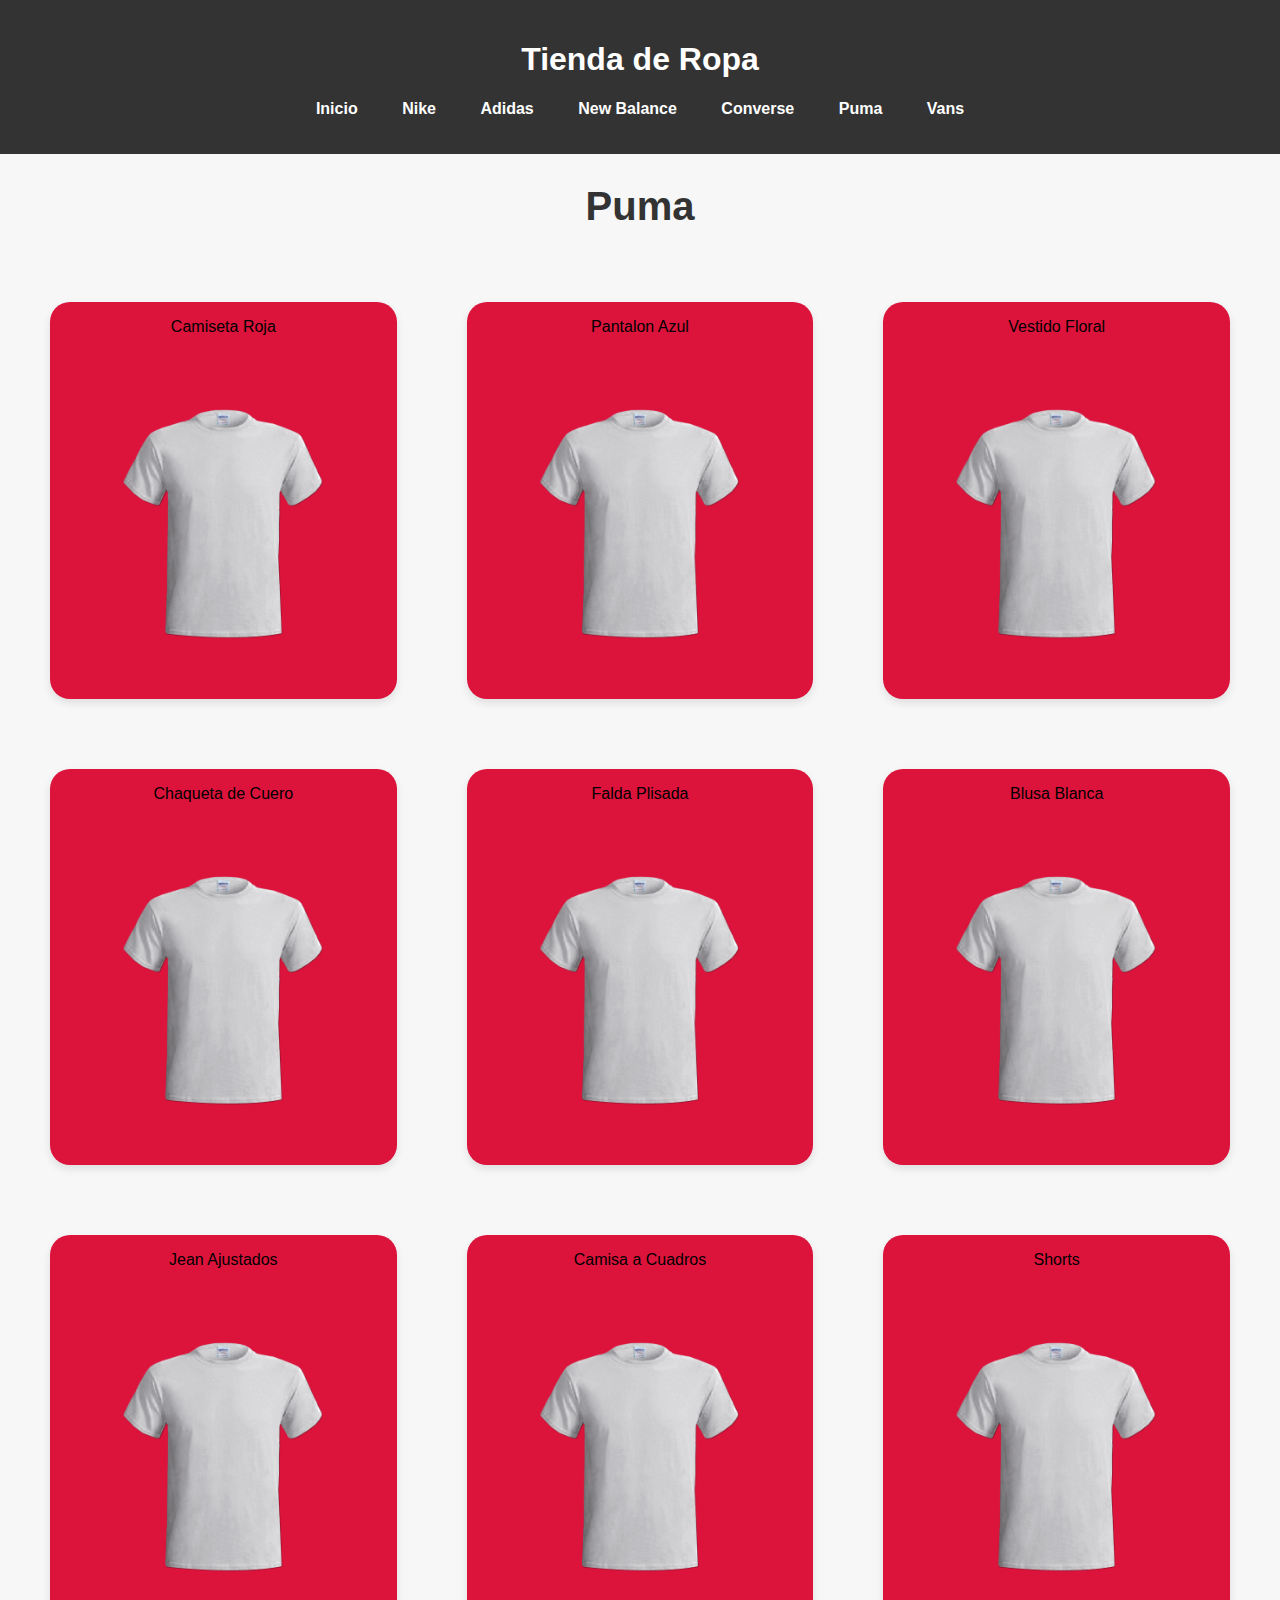
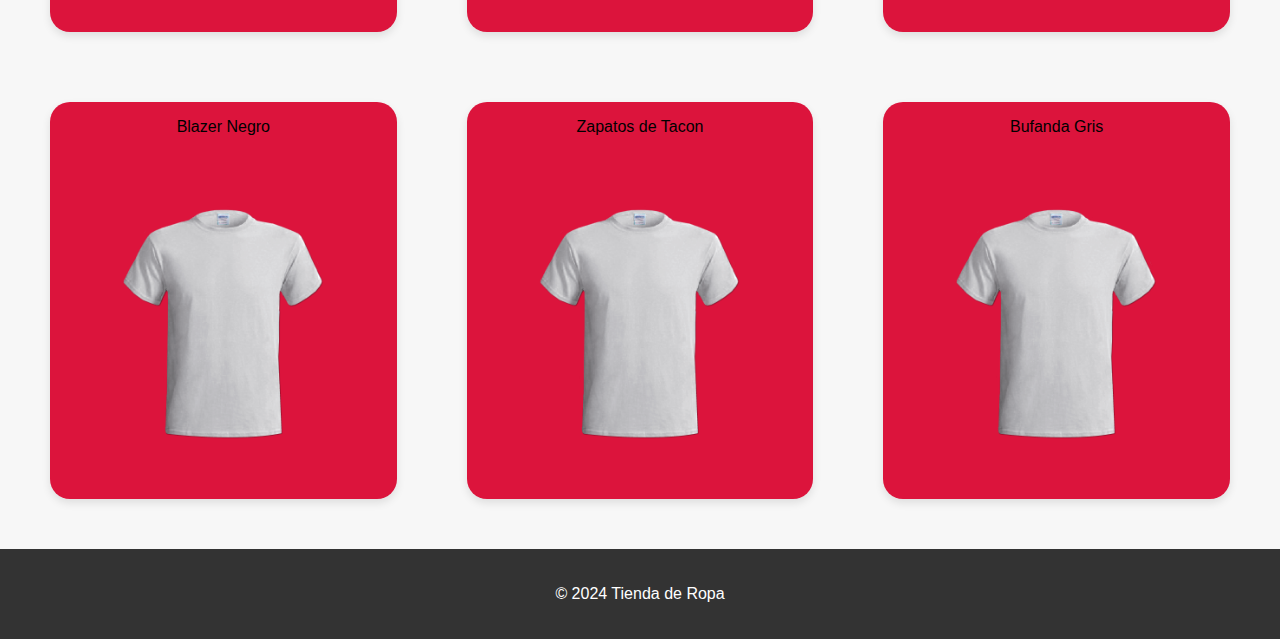
<file: Puma.html>
<html lang="es">
<head>
  <meta charset="UTF-8">
  <meta name="viewport" content="width=device-width, initial-scale=1.0">
  <title>Tienda de Ropa</title>
  <link rel="stylesheet" href="styles.css">
</head>
<body>
  <header>
    <h1>Tienda de Ropa</h1>
    <nav>
        <ul>
            <li><a href="index.html">Inicio</a></li>
            <!-- Nuevas partes -->
            <li><a href="Nike.html">Nike</a></li>
            <li><a href="Adidas.html">Adidas</a></li>
            <li><a href="NewBalance.html">New Balance</a></li>
            <li><a href="Converse.html">Converse</a></li>
            <li><a href="Puma.html">Puma</a></li>
            <li><a href="Vans.html">Vans</a></li>
        </ul>
    </nav>
</header>
  
  <main>
    <h2 class="titulo-principal">Puma</h2>
    <section id="productos" class="catalogo tres-columnas">
      <div class="producto">
        <div class="imagen-container">
          <p>Camiseta Roja</p>
          <img src="remera.png" alt="Camiseta Roja" class="producto-imagen">
          <div class="descripcion">
            <p>Camiseta Roja</p>
            <p>Precio: $20</p>
            <button onclick="agregarAlCarrito('Camiseta Roja', 20)" class="boton boton-verde">Agregar al carrito</button>
          </div>
        </div>
      </div>
      <div class="producto">
        <div class="imagen-container">
          <p>Pantalon Azul</p>
          <img src="remera.png" alt="Pantalón Azul" class="producto-imagen">
          <div class="descripcion">
            <p>Pantalon azul</p>
            <p>Precio: $30</p>
            <button onclick="agregarAlCarrito('Pantalón Azul', 30)" class="boton boton-verde">Agregar al carrito</button>
          </div>
        </div>
      </div>
      <div class="producto">
        <div class="imagen-container">
          <p>Vestido Floral</p>
          <img src="remera.png" alt="Vestido Floral" class="producto-imagen">
          <div class="descripcion">
            <p>Vestido Floral</p>
            <p>Precio: $50</p>
            <button onclick="agregarAlCarrito('Vestido Floral', 50)" class="boton boton-verde">Agregar al carrito</button>
          </div>
        </div>
      </div>
      <div class="producto">
        <div class="imagen-container">
          <p>Chaqueta de Cuero</p>
          <img src="remera.png" alt="Chaqueta de Cuero" class="producto-imagen">
          <div class="descripcion">
            <p>Chaqueta de Cuero</p>
            <p>Precio: $80</p>
            <button onclick="agregarAlCarrito('Chaqueta de Cuero', 80)" class="boton boton-verde">Agregar al carrito</button>
          </div>
        </div>
      </div>
      <div class="producto">
        <div class="imagen-container">
          <p>Falda Plisada</p>
          <img src="remera.png" alt="Falda Plisada" class="producto-imagen">
          <div class="descripcion">
            <p>Falda Plisada</p>
            <p>Precio: $40</p>
            <button onclick="agregarAlCarrito('Falda Plisada', 40)" class="boton boton-verde">Agregar al carrito</button>
          </div>
        </div>
      </div>
      <div class="producto">
        <div class="imagen-container">
          <p>Blusa Blanca</p>
          <img src="remera.png" alt="Blusa Blanca" class="producto-imagen">
          <div class="descripcion">
            <p>Blusa Blanca</p>
            <p>Precio: $25</p>
            <button onclick="agregarAlCarrito('Blusa Blanca', 25)" class="boton boton-verde">Agregar al carrito</button>
          </div>
        </div>
      </div>
      <div class="producto">
        <div class="imagen-container">
          <p>Jean Ajustados</p>
          <img src="remera.png" alt="Jeans Ajustados" class="producto-imagen">
          <div class="descripcion">
            <p>Jeans Ajustados</p>
            <p>Precio: $35</p>
            <button onclick="agregarAlCarrito('Jeans Ajustados', 35)" class="boton boton-verde">Agregar al carrito</button>
          </div>
        </div>
      </div>
      <div class="producto">
        <div class="imagen-container">
          <p>Camisa a Cuadros</p>
          <img src="remera.png" alt="Camisa a Cuadros" class="producto-imagen">
          <div class="descripcion">
            <p>Camisa a Cuadros</p>
            <p>Precio: $45</p>
            <button onclick="agregarAlCarrito('Camisa a Cuadros', 45)" class="boton boton-verde">Agregar al carrito</button>
          </div>
        </div>
      </div>
      <div class="producto">
        <div class="imagen-container">
          <p>Shorts</p>
          <img src="remera.png" alt="Shorts Denim" class="producto-imagen">
          <div class="descripcion">
            <p>Shorts Denim</p>
            <p>Precio: $30</p>
            <button onclick="agregarAlCarrito('Shorts Denim', 30)" class="boton boton-verde">Agregar al carrito</button>
          </div>
        </div>
      </div>
      <div class="producto">
        <div class="imagen-container">
          <p>Blazer Negro</p>
          <img src="remera.png" alt="Blazer Negro" class="producto-imagen">
          <div class="descripcion">
            <p>Blazer Negro</p>
            <p>Precio: $70</p>
            <button onclick="agregarAlCarrito('Blazer Negro', 70)" class="boton boton-verde">Agregar al carrito</button>
          </div>
        </div>
      </div>
      <div class="producto">
        <div class="imagen-container">
          <p>Zapatos de Tacon</p>
          <img src="remera.png" alt="Zapatos de Tacón" class="producto-imagen">
          <div class="descripcion">
            <p>Zapatos de Tacón</p>
            <p>Precio: $60</p>
            <button onclick="agregarAlCarrito('Zapatos de Tacón', 60)" class="boton boton-verde">Agregar al carrito</button>
          </div>
        </div>
      </div>
      <div class="producto">
        <div class="imagen-container">
          <p>Bufanda Gris</p>
          <img src="remera.png" alt="Bufanda Gris" class="producto-imagen">
          <div class="descripcion">
            <p>Bufanda Gris</p>
            <p>Precio: $15</p>
            <button onclick="agregarAlCarrito('Bufanda Gris', 15)" class="boton boton-verde">Agregar al carrito</button>
          </div>
        </div>
      </div>
    </section>
    
    <aside id="carrito" class="carrito-vacio">
      <h2>Carrito de Compras</h2>
      <ul id="lista-carrito"></ul>
      <p id="total">Total: $0</p>
      <button onclick="vaciarCarrito()" class="boton boton-rojo">Vaciar Carrito</button>
      <a href="https://api.whatsapp.com/send?phone=543425594220&text=Hola%2C%20quiero%20ordenar%20los%20siguientes%20productos%3A%20{Aquí%20escribe%20los%20productos%20del%20carrito}" class="boton boton-verde">Contactar por WhatsApp</a>
    </aside>
  </main>
  
  <footer>
    <p>&copy; 2024 Tienda de Ropa</p>
  </footer>

  <script src="script.js"></script>
</body>
</html>
</file>
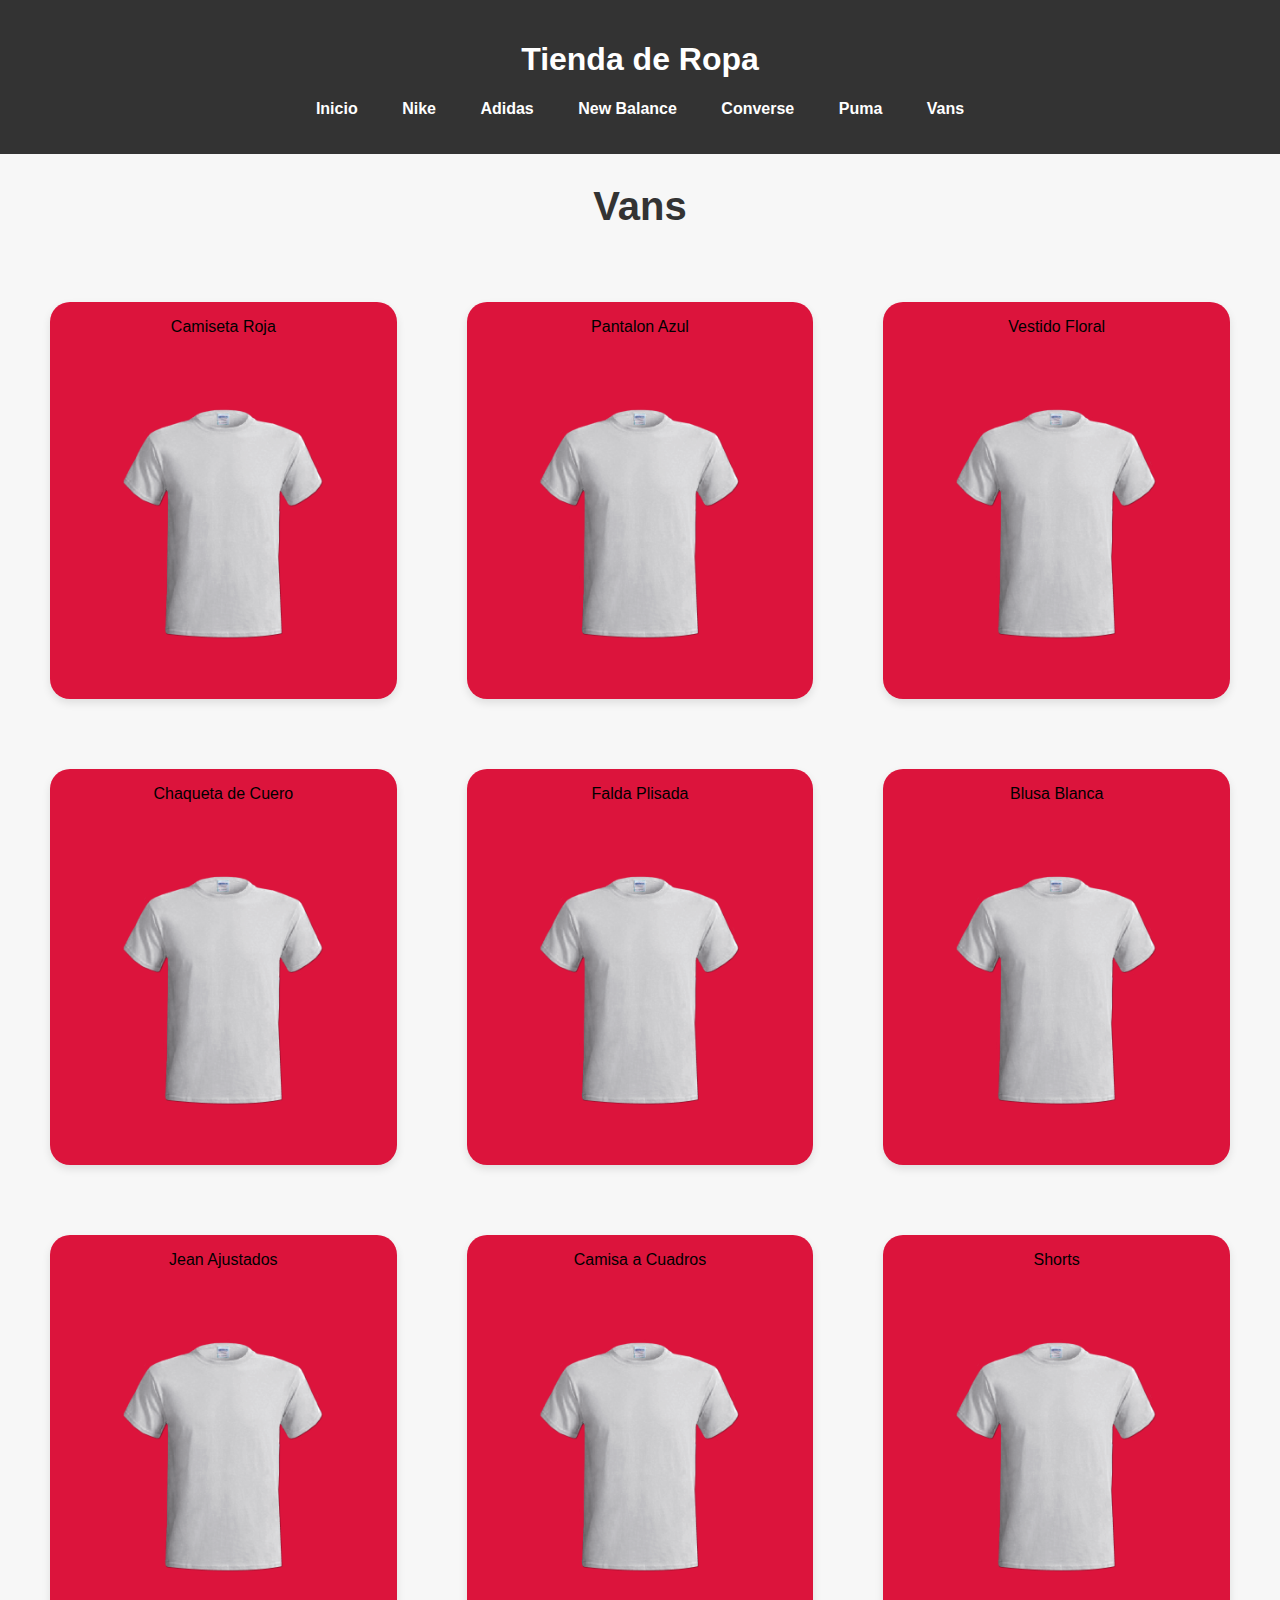
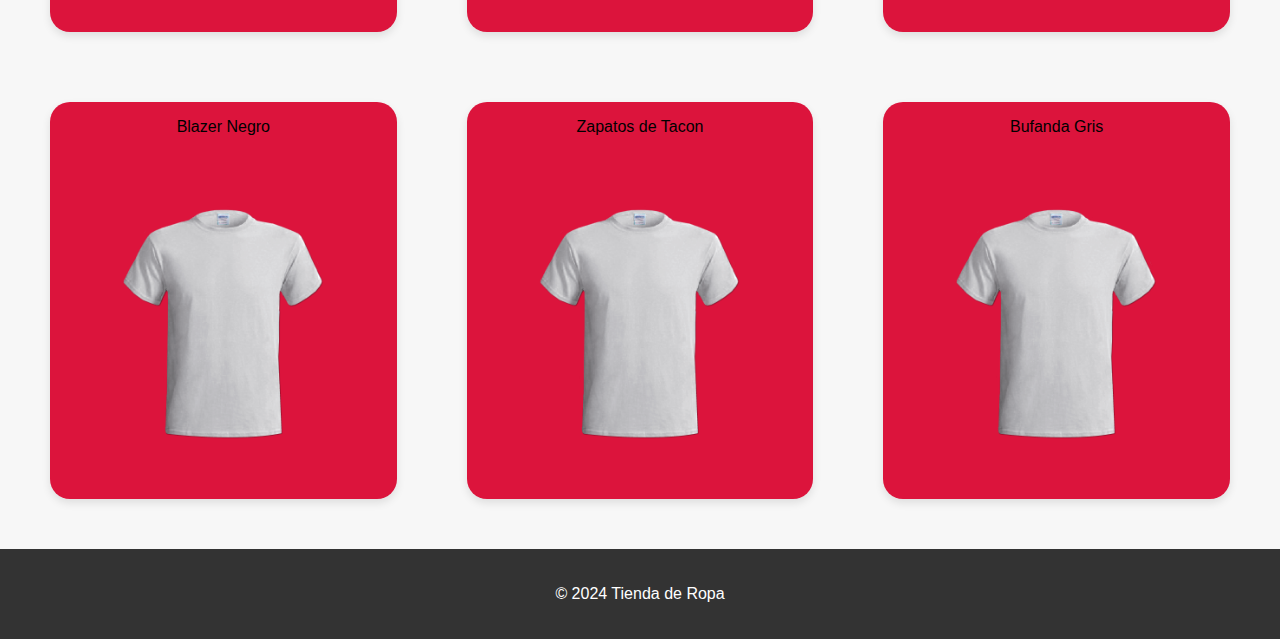
<file: Vans.html>
<html lang="es">
<head>
  <meta charset="UTF-8">
  <meta name="viewport" content="width=device-width, initial-scale=1.0">
  <title>Tienda de Ropa</title>
  <link rel="stylesheet" href="styles.css">
</head>
<body>
  <header>
    <h1>Tienda de Ropa</h1>
    <nav>
        <ul>
            <li><a href="index.html">Inicio</a></li>
            <!-- Nuevas partes -->
            <li><a href="Nike.html">Nike</a></li>
            <li><a href="Adidas.html">Adidas</a></li>
            <li><a href="NewBalance.html">New Balance</a></li>
            <li><a href="Converse.html">Converse</a></li>
            <li><a href="Puma.html">Puma</a></li>
            <li><a href="Vans.html">Vans</a></li>
        </ul>
    </nav>
</header>
  
  <main>
    <h2 class="titulo-principal">Vans</h2>
    <section id="productos" class="catalogo tres-columnas">
      <div class="producto">
        <div class="imagen-container">
          <p>Camiseta Roja</p>
          <img src="remera.png" alt="Camiseta Roja" class="producto-imagen">
          <div class="descripcion">
            <p>Camiseta Roja</p>
            <p>Precio: $20</p>
            <button onclick="agregarAlCarrito('Camiseta Roja', 20)" class="boton boton-verde">Agregar al carrito</button>
          </div>
        </div>
      </div>
      <div class="producto">
        <div class="imagen-container">
          <p>Pantalon Azul</p>
          <img src="remera.png" alt="Pantalón Azul" class="producto-imagen">
          <div class="descripcion">
            <p>Pantalon azul</p>
            <p>Precio: $30</p>
            <button onclick="agregarAlCarrito('Pantalón Azul', 30)" class="boton boton-verde">Agregar al carrito</button>
          </div>
        </div>
      </div>
      <div class="producto">
        <div class="imagen-container">
          <p>Vestido Floral</p>
          <img src="remera.png" alt="Vestido Floral" class="producto-imagen">
          <div class="descripcion">
            <p>Vestido Floral</p>
            <p>Precio: $50</p>
            <button onclick="agregarAlCarrito('Vestido Floral', 50)" class="boton boton-verde">Agregar al carrito</button>
          </div>
        </div>
      </div>
      <div class="producto">
        <div class="imagen-container">
          <p>Chaqueta de Cuero</p>
          <img src="remera.png" alt="Chaqueta de Cuero" class="producto-imagen">
          <div class="descripcion">
            <p>Chaqueta de Cuero</p>
            <p>Precio: $80</p>
            <button onclick="agregarAlCarrito('Chaqueta de Cuero', 80)" class="boton boton-verde">Agregar al carrito</button>
          </div>
        </div>
      </div>
      <div class="producto">
        <div class="imagen-container">
          <p>Falda Plisada</p>
          <img src="remera.png" alt="Falda Plisada" class="producto-imagen">
          <div class="descripcion">
            <p>Falda Plisada</p>
            <p>Precio: $40</p>
            <button onclick="agregarAlCarrito('Falda Plisada', 40)" class="boton boton-verde">Agregar al carrito</button>
          </div>
        </div>
      </div>
      <div class="producto">
        <div class="imagen-container">
          <p>Blusa Blanca</p>
          <img src="remera.png" alt="Blusa Blanca" class="producto-imagen">
          <div class="descripcion">
            <p>Blusa Blanca</p>
            <p>Precio: $25</p>
            <button onclick="agregarAlCarrito('Blusa Blanca', 25)" class="boton boton-verde">Agregar al carrito</button>
          </div>
        </div>
      </div>
      <div class="producto">
        <div class="imagen-container">
          <p>Jean Ajustados</p>
          <img src="remera.png" alt="Jeans Ajustados" class="producto-imagen">
          <div class="descripcion">
            <p>Jeans Ajustados</p>
            <p>Precio: $35</p>
            <button onclick="agregarAlCarrito('Jeans Ajustados', 35)" class="boton boton-verde">Agregar al carrito</button>
          </div>
        </div>
      </div>
      <div class="producto">
        <div class="imagen-container">
          <p>Camisa a Cuadros</p>
          <img src="remera.png" alt="Camisa a Cuadros" class="producto-imagen">
          <div class="descripcion">
            <p>Camisa a Cuadros</p>
            <p>Precio: $45</p>
            <button onclick="agregarAlCarrito('Camisa a Cuadros', 45)" class="boton boton-verde">Agregar al carrito</button>
          </div>
        </div>
      </div>
      <div class="producto">
        <div class="imagen-container">
          <p>Shorts</p>
          <img src="remera.png" alt="Shorts Denim" class="producto-imagen">
          <div class="descripcion">
            <p>Shorts Denim</p>
            <p>Precio: $30</p>
            <button onclick="agregarAlCarrito('Shorts Denim', 30)" class="boton boton-verde">Agregar al carrito</button>
          </div>
        </div>
      </div>
      <div class="producto">
        <div class="imagen-container">
          <p>Blazer Negro</p>
          <img src="remera.png" alt="Blazer Negro" class="producto-imagen">
          <div class="descripcion">
            <p>Blazer Negro</p>
            <p>Precio: $70</p>
            <button onclick="agregarAlCarrito('Blazer Negro', 70)" class="boton boton-verde">Agregar al carrito</button>
          </div>
        </div>
      </div>
      <div class="producto">
        <div class="imagen-container">
          <p>Zapatos de Tacon</p>
          <img src="remera.png" alt="Zapatos de Tacón" class="producto-imagen">
          <div class="descripcion">
            <p>Zapatos de Tacón</p>
            <p>Precio: $60</p>
            <button onclick="agregarAlCarrito('Zapatos de Tacón', 60)" class="boton boton-verde">Agregar al carrito</button>
          </div>
        </div>
      </div>
      <div class="producto">
        <div class="imagen-container">
          <p>Bufanda Gris</p>
          <img src="remera.png" alt="Bufanda Gris" class="producto-imagen">
          <div class="descripcion">
            <p>Bufanda Gris</p>
            <p>Precio: $15</p>
            <button onclick="agregarAlCarrito('Bufanda Gris', 15)" class="boton boton-verde">Agregar al carrito</button>
          </div>
        </div>
      </div>
    </section>
    
    <aside id="carrito" class="carrito-vacio">
      <h2>Carrito de Compras</h2>
      <ul id="lista-carrito"></ul>
      <p id="total">Total: $0</p>
      <button onclick="vaciarCarrito()" class="boton boton-rojo">Vaciar Carrito</button>
      <a href="https://api.whatsapp.com/send?phone=543425594220&text=Hola%2C%20quiero%20ordenar%20los%20siguientes%20productos%3A%20{Aquí%20escribe%20los%20productos%20del%20carrito}" class="boton boton-verde">Contactar por WhatsApp</a>
    </aside>
  </main>
  
  <footer>
    <p>&copy; 2024 Tienda de Ropa</p>
  </footer>

  <script src="script.js"></script>
</body>
</html>
</file>
<file: styles2.css>
/* Estilos generales */
* {
    margin: 0;
    padding: 0;
    box-sizing: border-box;
}

body {
    font-family: Arial, sans-serif;
    background-color: #f7f7f7;
}

header {
    background-color: #333;
    color: white;
    padding: 34px;
    text-align: center;
}

h1 {
    margin: 10px;
    padding-bottom: 10px;
}

h2{
    padding: 10px;
}

h3{
    color: black;
}

nav ul {
    list-style-type: none;
    padding: 0;
}

nav ul li {
    display: inline;
    margin-right: 20px;
    margin: 20px;
}

nav ul li a {
    text-decoration: none;
    color: #fff;
    font-weight: bold;
    transition: color 0.3s;
}

nav ul li a:hover {
    color: #ff7f50;
}

.titulo-principal {
    margin-top: 20px;
    font-size: 2.5rem;
    color: #333;
}

main {
    text-align: center;
    padding: 10px;
}

.catalogo {
    display: grid;
    grid-template-columns: repeat(4, 1fr);
    grid-gap: 30px;
}

.dropdown {
    position: relative;
    display: inline-block;
}

.dropbtn {
    background-color: #333;
    color: white;
    padding: 10px 20px;
    font-size: 16px;
    font-weight: bold;
    border: none;
    cursor: pointer;
    border-radius: 50px;
    transition: background-color 0.3s, color 0.3s;
}

.dropdown-content {
    display: none;
    position: absolute;
    background-color: #f9f9f9;
    width: 250px;
    box-shadow: 0px 8px 16px 0px rgba(0, 0, 0, 0.2);
    z-index: 1;
    padding: 10px;
    border-radius: 10px;
}

.dropdown-content p {
    margin: 10px 0;
    color: #333;
    transition: color 0.3s;
}

.dropdown:hover .dropdown-content {
    display: block;
    animation: slideIn 0.5s forwards;
}

@keyframes slideIn {
    from {
        opacity: 0;
        transform: translateY(-10px);
    }

    to {
        opacity: 1;
        transform: translateY(0);
    }
}

.dropdown:hover .dropbtn {
    background-color: #ff7f50;
    color: #333;
}

.producto {
    background-color: #ddd;
    text-align: center;
    border-radius: 20px;
    box-shadow: 0 4px 8px rgba(0, 0, 0, 0.1);
    transition: transform 0.3s ease;
    display: inline-block;
    margin: 20px;
    position: relative;
}

.producto:hover {
    transform: translateY(-10px);
}

.producto .imagen-container {
    position: relative;
    overflow: hidden;
}

.producto .producto-imagen {
    max-width: 100%;
    height: auto;
    transition: transform 0.3s ease;
}

.producto:hover .producto-imagen {
    transform: translateY(-20px);
}

.producto .descripcion {
    background-color: rgba(255, 255, 255, 0.9);
    position: absolute;
    bottom: -100%;
    left: 0;
    width: 100%;
    padding: 10px;
    box-sizing: border-box;
    transition: bottom 0.3s ease;
}

.producto:hover .descripcion {
    bottom: 0;
}

.tres-columnas {
    display: grid;
    grid-template-columns: repeat(3, 1fr);
    grid-gap: 30px;
}

#categorias-vendidas{
    margin: 10px;
}

.categoria {
    text-align: center;
    position: relative;
    border-radius: 10px;
    background-color: rgba(0, 0, 0, 0.1);
    transition: transform 0.3s ease;
    cursor: pointer;
    margin: 10px;
}

.categoria:hover {
    transform: scale(1.1);
}

.categoria h3 {
    position: absolute;
    top: 50%;
    left: 50%;
    transform: translate(-50%, -50%);
    background-color: rgba(206, 25, 25, 0.8);
    padding: 10px;
    border-radius: 5px;
}

.categoria-imagen {
    border-radius: 10px;
    width: 100%;
    height: 100%;
}

/* Estilos para la animación de desplazamiento */
.catalogo {
    overflow: hidden; /* Oculta el contenido que se desborde */
    white-space: nowrap; /* Evita que los elementos se envuelvan */
}
.productos-container {
    width: 100%; /* Asegura que el contenedor ocupe todo el espacio disponible */
    overflow-x: hidden;
}
#mas-vendidos {
    display: inline-block; /* Cambia a inline-block para que los productos aparezcan uno al lado del otro */
    animation: slideInfinite 1000s linear; /* Animación de desplazamiento infinito */
}
.producto {
    width: 250px; /* Ajusta el ancho de cada producto según tus necesidades */
    margin-right: 20px; /* Espacio entre productos */
}
@keyframes slideInfinite {
    0% {
        transform: translateX(0); /* Comienza desde la posición inicial */
    }
    100% {
        transform: translateX(-100%); /* Se desplaza completamente hacia la izquierda */
    }
}
.container {
    display: flex;
    justify-content: center;
    align-items: center;
    height: 100vh;
    text-align: center;
}

.texto-inicio span {
    padding-top: 2%;
    text-align: justify;
    text-align: center;
    opacity: 0;
    animation: aparecer 1s forwards;
    line-height: 1px;
}

@keyframes aparecer {
    from {
      opacity: 0;
    }
    to {
      opacity: 1;
    }
}

.texto-inicio span:nth-child(1) { animation-delay: 0s; }
.texto-inicio span:nth-child(2) { animation-delay: 0.25s; }
.texto-inicio span:nth-child(3) { animation-delay: 0.5s; }
.texto-inicio span:nth-child(4) { animation-delay: 0.75s; }
.texto-inicio span:nth-child(5) { animation-delay: 1.0s; }
.texto-inicio span:nth-child(6) { animation-delay: 1.25s; }
.texto-inicio span:nth-child(7) { animation-delay: 1.5s; }
.texto-inicio span:nth-child(8) { animation-delay: 1.75s; }
.texto-inicio span:nth-child(9) { animation-delay: 2.0s; }
.texto-inicio span:nth-child(10) { animation-delay: 2.25s; }
.texto-inicio span:nth-child(11) { animation-delay: 2.5s; }
.texto-inicio span:nth-child(12) { animation-delay: 2.75s; }
.texto-inicio span:nth-child(13) { animation-delay: 3.0s; }
.texto-inicio span:nth-child(14) { animation-delay: 3.25s; }
.texto-inicio span:nth-child(15) { animation-delay: 3.5s; }

.texto-inicio span {
    display: block;
}

/* Footer */
footer {
    background-color: #333;
    color: white;
    padding: 20px;
    text-align: center;
}

.contacto-footer p {
    margin: 10px 0;
}

.contacto-footer p:first-child {
    margin-top: 0;
}

.contacto-footer p:last-child {
    margin-bottom: 0;
}
</file>
<file: styles.css>
/* Estilos L'Mont.css */

body {
  font-family: Arial, sans-serif;
  margin: 0;
  padding: 0;
  background-color: #f7f7f7;
  overflow-x: hidden; /* Evitar barra de desplazamiento horizontal */
}

header {
  margin: 0;
  background-color: #333;
  color: white;
  padding: 20px;
  text-align: center;
}

nav ul {
  list-style-type: none;
  padding: 0;
}

nav ul li {
  display: inline;
  margin-right: 20px;
  margin: 20px;
}

nav ul li a {
  text-decoration: none;
  color: #fff;
  font-weight: bold;
  transition: color 0.3s; /* Transición de color al pasar el mouse */
}

nav ul li a:hover {
  color: #ff7f50; /* Color de texto al pasar el mouse */
}

.titulo-principal {
  margin-top: 20px; /* Mayor espacio superior */
  font-size: 2.5rem; /* Tamaño del título aumentado */
  color: #333; /* Color de texto más oscuro */
}

main {
  text-align: center;
  padding: 10px;
}

.titulo-principal {
  margin-top: 20px;
  right: 20px;
}

.catalogo {
  display: grid;
  grid-template-columns: repeat(3, 1fr);
  grid-gap: 30px;
}

/* Estilos para el menú desplegable */
.dropdown {
  position: relative;
  display: inline-block;
}

.dropbtn {
  background-color: #333;
  color: white;
  padding: 10px;
  font-size: 16px;
  font-weight: bold;
  border: none;
  cursor: pointer;
  border-radius: 50px; /* Redondear los bordes */
  transition: background-color 0.3s, color 0.3s; /* Añadir transición para el color de fondo y texto */
}

.dropdown-content {
  display: none;
  position: absolute;
  background-color: #ff7f50;
  width: 250px;
  box-shadow: 0px 8px 16px 0px rgba(0,0,0,0.2);
  z-index: 1;
  padding: 30px;
  border-radius: 10px; /* Redondear los bordes */
}

.dropdown:hover .dropdown-content {
  display: block;
  animation: slideIn 0.6s; /* Añadir animación al desplegar el menú */
}

@keyframes slideIn {
  from {
    opacity: 0;
    transform: translateY(10px);
  }
  to {
    opacity: 1;
    transform: translateY(0);
  }
}

.dropdown:hover .dropbtn {
  background-color: #ff7f50; /* Cambiar el color de fondo al pasar el mouse */
  color: #333; /* Cambiar el color del texto al pasar el mouse */
}

/* Estilos para los enlaces dentro del menú desplegable */
.dropdown-content a {
  display: block;
  padding: 10px;
  text-decoration: none;
  color: #000;
  transition: background-color 0.3s; /* Transición para el color de fondo */
}

.dropdown-content a:hover {
  background-color: #ddd; /* Cambiar el color de fondo al pasar el mouse */
}

.Shoestext {
  color: #000;
}

.producto {
  background-color: crimson; /*Cambiar color de la parte de adentro de donde estan las imagenes*/
  text-align: center;
  border-radius: 20px;
  box-shadow: 0 4px 8px rgba(0, 0, 0, 0.1); /* Añadir sombra */
  transition: transform 0.3s ease;
  display: inline-block; /* Cambiar a display en línea para evitar el comportamiento de bloque */
  margin: 20px; /* Añadir un poco de margen entre los productos */
  position: relative; /* Posicionamiento relativo para contener la descripción */
}

.producto:hover {
  transform: translateY(-10px); /* Ajustar la elevación al pasar el mouse */
}

.producto .imagen-container {
  position: relative;
  overflow: hidden;
}

.producto .producto-imagen {
  max-width: 100%;
  height: auto;
  transition: transform 0.3s ease; /* Transición al pasar el mouse */
}

.producto:hover .producto-imagen {
  transform: translateY(-20px); /* Mostrar la imagen agrandada al pasar el mouse */
}

.producto .descripcion {
  background-color: rgba(255, 255, 255, 0.9);
  position: absolute;
  bottom: -100%;
  left: 0;
  width: 100%;
  padding: 10px;
  box-sizing: border-box;
  transition: bottom 0.3s ease; /* Transición al pasar el mouse */
}

.producto:hover .descripcion {
  bottom: 0; /* Mostrar la descripción al pasar el mouse */
}

.boton {
  padding: 10px 20px;
  border: none;
  border-radius: 5px;
  cursor: pointer;
  transition: background-color 0.3s, opacity 0.3s;
}

.boton-verde,
.boton-rojo,
.boton-whatsapp {
  background-color: #4CAF50;
  color: white;
  font-size: 1.1rem; /* Aumenta el tamaño de la fuente */
  padding: 10px 30px; /* Ajusta el padding horizontal del botón de WhatsApp */
  transition: background-color 0.3s, opacity 0.3s; /* Añadir transición a ambos botones */
}

.boton-verde:hover {
  background-color: #3e8740;
}

.boton-rojo {
  background-color: #f44336;
  margin-left: 10px; /* Agregar un margen izquierdo para separar los botones */
}

.boton-rojo:hover {
  background-color: #cb372c;
}

.carrito-vacio {
  display: none;
}

#carrito.carrito-lleno {
  display: block;
}

#carrito {
  padding: 20px;
  background-color: #fff;
  border-radius: 8px;
  box-shadow: 0 0 10px rgba(0, 0, 0, 0.1);
  margin-top: 20px;
  margin-left: 20px; /* Alinea el carrito con el borde izquierdo */
  margin-right: 20px; /* Alinea el carrito con el borde derecho */
  position: relative; /* Permite posicionar el botón "Vaciar Carrito" de manera absoluta */
}

#carrito h2 {
  margin-top: 0; /* Elimina el margen superior del título */
}

footer {
  background-color: #333;
  color: white;
  text-align: center;
  padding: 20px 0px;
  width: 100%; /* Ancho completo del footer */
  bottom: 0; /* Colocar el footer al fondo */
}

/* Nuevo estilo para el botón "Quitar" */
.boton-quitar {
  background-color: #f44336;
  color: white;
  border: none;
  border-radius: 5px;
  padding: 5px 10px;
  cursor: pointer;
  margin-top: 10px;
  margin-left: 10px;
  transition: background-color 0.3s; /* Agregamos una transición al color de fondo */
}

.boton-quitar:hover {
  background-color: #d32f2f; /* Cambiamos el color de fondo al pasar el mouse */
}

/* Estilos CSS para diseño responsive */

/* Estilos para dispositivos móviles */
@media only screen and (max-width: 600px) {
  /* Ajustar el tamaño de fuente del encabezado principal */
  header h1 {
    font-size: 1.5rem;
  }

  /* Ajustar el tamaño de fuente del título principal */
  .titulo-principal {
    font-size: 1.5rem;
  }

  /* Cambiar a una sola columna para los productos */
  .catalogo {
    grid-template-columns: repeat(1, 1fr);
  }
}

/* Estilos para tablets y dispositivos de tamaño mediano */
@media only screen and (min-width: 601px) and (max-width: 1024px) {
  /* Ajustar el tamaño de fuente del encabezado principal */
  header h1 {
    font-size: 2rem;
  }

  /* Ajustar el tamaño de fuente del título principal */
  .titulo-principal {
    font-size: 2rem;
  }
}

/* Estilos para dispositivos de pantalla grande */
@media only screen and (min-width: 1025px) {
  /* No se necesita ningún ajuste adicional */
}

/* Cambio de color de fondo donde se encuentran los productos */
#productos {
  background-color: #f7f7f7; /* Agregamos un fondo a la sección de productos */
  padding: 20px; /* Ajuste de espaciado interno */
}

/* Estilos para el menú desplegable */
.submenu {
  display: none; /* Ocultar el submenu inicialmente */
  position: absolute;
  background-color: #f9f9f9;
  width: 250px;
  box-shadow: 0px 8px 16px 0px rgba(0,0,0,0.2);
  z-index: 1;
  padding: 10px;
  border-radius: 10px;
  transition: opacity 0.3s, transform 0.3s; /* Añadir transiciones para opacidad y transformación */
}

/* Mostrar el submenu al pasar el mouse sobre la marca */
.marca {
  position: relative; /* Asegurar que la marca sea un elemento de posicionamiento para el submenu */
}

.marca:hover .submenu {
  display: block;
  opacity: 1;
  transform: translate(-50%, calc(100% + 10px)); /* Posicionar justo debajo de la marca */
  top: 100%; /* Ajustar la posición superior */
  left: 50%; /* Centrar el submenu horizontalmente */
}

/* Ajustar el color del texto dentro del submenu */
.submenu a {
  color: #333;
}

/* Cambio de color de fondo donde se encuentran los productos */
#productos {
  background-color: #f7f7f7; /* Agregamos un fondo a la sección de productos */
  padding: 20px; /* Ajuste de espaciado interno */
}

/* Estilos para los enlaces dentro del menú desplegable */
.submenu a {
  display: block;
  padding: 10px;
  text-decoration: none;
  color: #000;
  transition: background-color 0.3s; /* Transición para el color de fondo */
}

.submenu a:hover {
  background-color: #ddd; /* Cambiar el color de fondo al pasar el mouse */
}
</file>
